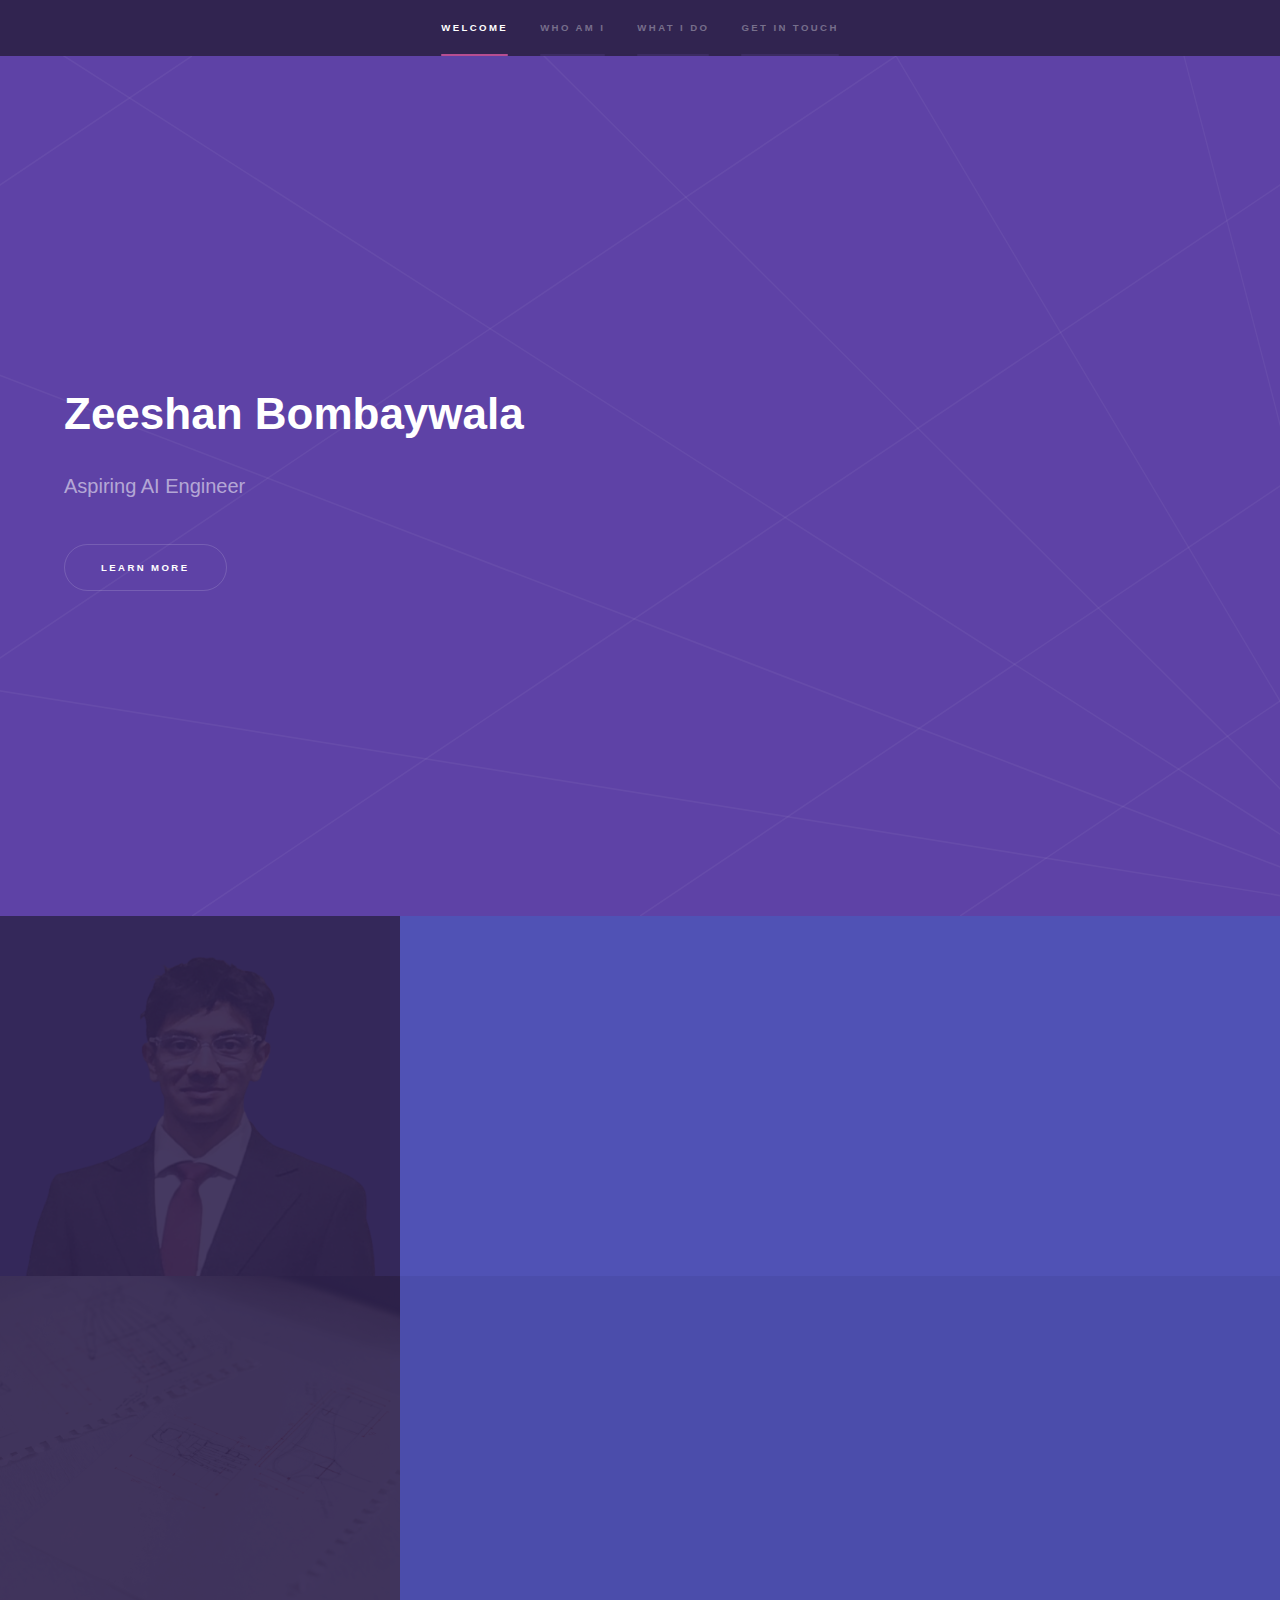
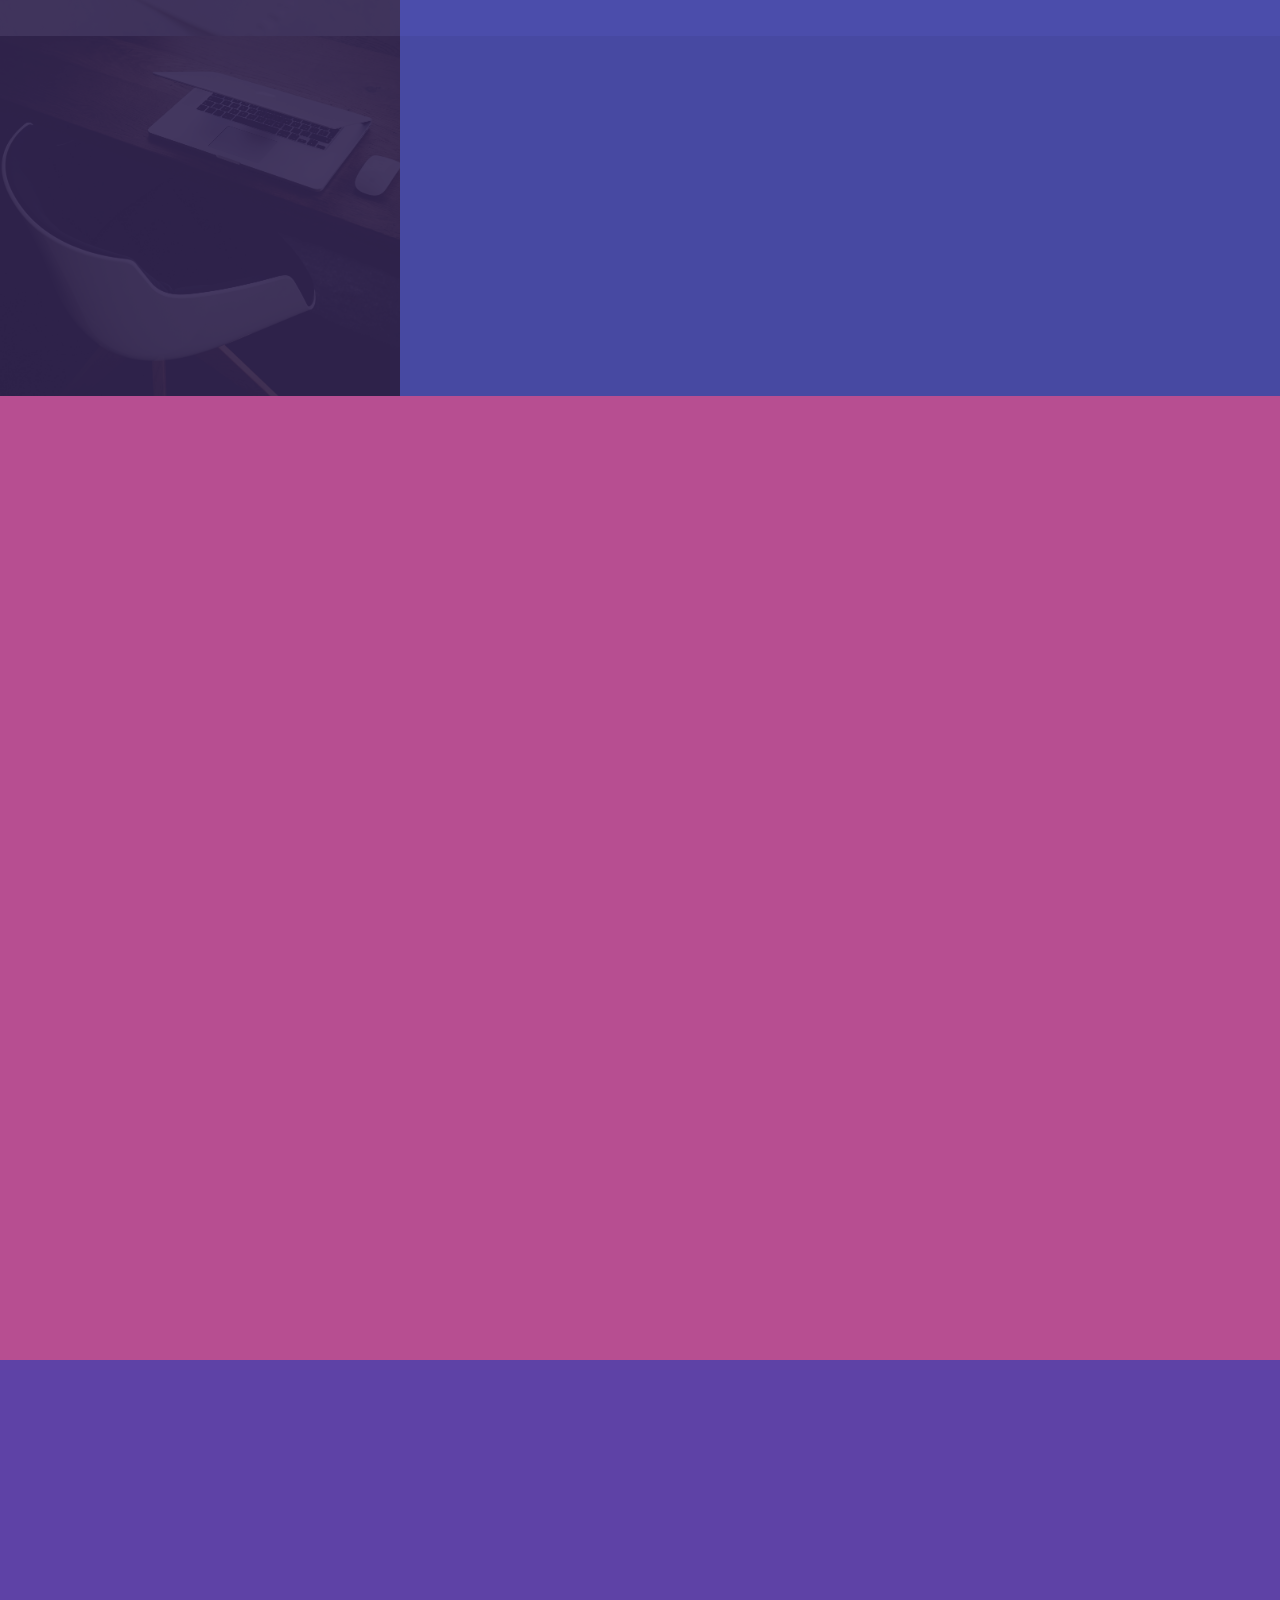
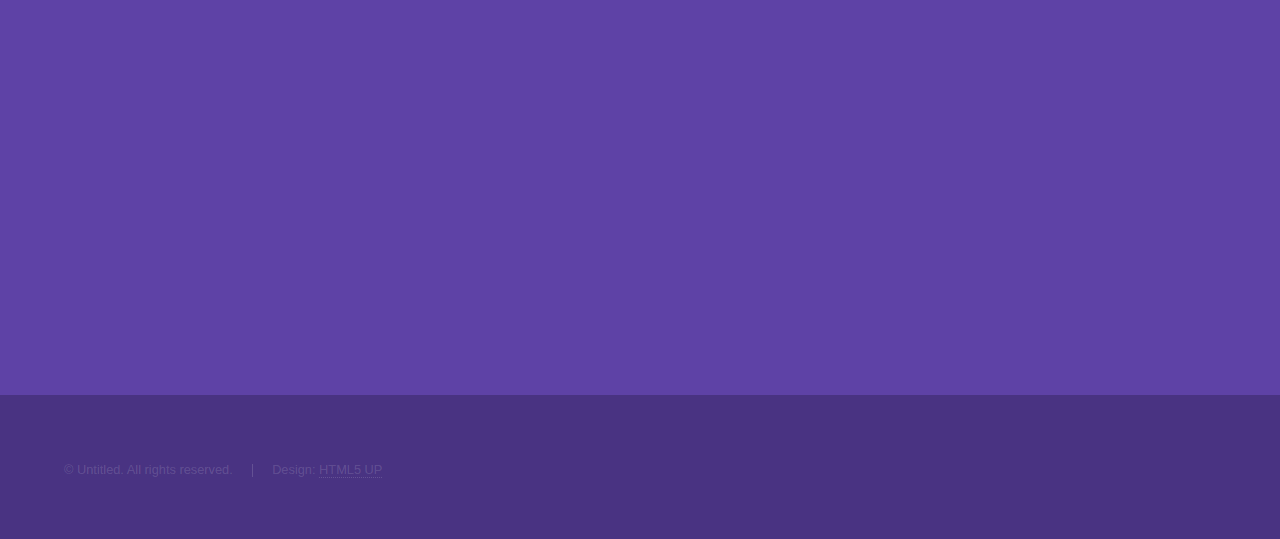
<file: index.html>
<!DOCTYPE HTML>
<!--
	Hyperspace by HTML5 UP
	html5up.net | @ajlkn
	Free for personal and commercial use under the CCA 3.0 license (html5up.net/license)
-->
<html>
	<head>
		<title>Zeeshans Portfolio</title>
		<meta charset="utf-8" />
		<meta name="viewport" content="width=device-width, initial-scale=1, user-scalable=no" />
		<link rel="stylesheet" href="assets/css/main.css" />
		<noscript><link rel="stylesheet" href="assets/css/noscript.css" /></noscript>
	</head>
	<body class="is-preload">

		<!-- Sidebar -->
			<section id="sidebar">
				<div class="inner">
					<nav>
						<ul>
							<li><a href="#intro">Welcome</a></li>
							<li><a href="#one">Who am I</a></li>
							<li><a href="#two">What I do</a></li>
							<li><a href="#three">Get in touch</a></li>
						</ul>
					</nav>
				</div>
			</section>

		<!-- Wrapper -->
			<div id="wrapper">

				<!-- Intro -->
					<section id="intro" class="wrapper style1 fullscreen fade-up">
						<div class="inner">
							<h1>Zeeshan Bombaywala</h1>
							<p> Aspiring AI Engineer </p>
							<ul class="actions">
								<li><a href="#one" class="button scrolly">Learn more</a></li>
							</ul>
						</div>
					</section>

				<!-- One -->
					<section id="one" class="wrapper style2 spotlights">
						<section>
							<a href="#" class="image"><img src="images/profile1.png" alt="" data-position="center center" /></a>
							<div class="content">
								<div class="inner">
									<h2>My Education</h2>
									<p>Hey, Im Zeeshan a first year Computer Science student at McMaster University </p>
									<ul class="actions">
										<li><a href="generic.html" class="button">Learn more</a></li>
									</ul>
								</div>
							</div>
						</section>
						<section>
							<a href="#" class="image"><img src="images/projects.jpg" alt="" data-position="top center" /></a>
							<div class="content">
								<div class="inner">
									<h2>My Projects!</h2>
									<p>Through my summer I've created 7 new AI projects as a SWE fellow @ Headstarter AI!</p>
									<ul class="actions">
										<li><a href="generic.html" class="button">Learn more</a></li>
									</ul>
								</div>
							</div>
						</section>
						<section>
							<a href="#" class="image"><img src="images/work.jpg" alt="" data-position="25% 25%" /></a>
							<div class="content">
								<div class="inner">
									<h2>Work Experience</h2>
									<p>I've worked as a Soccer Coach, and as an intern at Headstarter AI</p>
									<ul class="actions">
										<li><a href="resume.html" class="button">Learn more</a></li>
									</ul>
								</div>
							</div>
						</section>
					</section>

				<!-- Two -->
					<section id="two" class="wrapper style3 fade-up">
						<div class="inner">
							<h2>My Skills</h2>
							<p>As a passionate learner I've expanded my arsenal of skills to a variety of things, all backed by experience</p>
							<div class="features">
								<section>
									<span class="icon solid major fa-code"></span>
									<h3>Languages I code in</h3>
									<p>
										<li>Python (3 years)</li>
										<li>CSS (2 years)</li>
										<li>Java (2 years)</li>
									</p>
								</section>
								<section>
									<span class="icon solid major fa-lock"></span>
									<h3>Aliquam sed nullam</h3>
									<p>Phasellus convallis elit id ullam corper amet et pulvinar. Duis aliquam turpis mauris, sed ultricies erat dapibus.</p>
								</section>
								<section>
									<span class="icon solid major fa-cog"></span>
									<h3>Sed erat ullam corper</h3>
									<p>Phasellus convallis elit id ullam corper amet et pulvinar. Duis aliquam turpis mauris, sed ultricies erat dapibus.</p>
								</section>
								<section>
									<span class="icon solid major fa-desktop"></span>
									<h3>Veroeros quis lorem</h3>
									<p>Phasellus convallis elit id ullam corper amet et pulvinar. Duis aliquam turpis mauris, sed ultricies erat dapibus.</p>
								</section>
								<section>
									<span class="icon solid major fa-link"></span>
									<h3>Urna quis bibendum</h3>
									<p>Phasellus convallis elit id ullam corper amet et pulvinar. Duis aliquam turpis mauris, sed ultricies erat dapibus.</p>
								</section>
								<section>
									<span class="icon major fa-gem"></span>
									<h3>Aliquam urna dapibus</h3>
									<p>Phasellus convallis elit id ullam corper amet et pulvinar. Duis aliquam turpis mauris, sed ultricies erat dapibus.</p>
								</section>
							</div>
							<ul class="actions">
								<li><a href="generic.html" class="button">Learn more</a></li>
							</ul>
						</div>
					</section>

				<!-- Three -->
					<section id="three" class="wrapper style1 fade-up">
						<div class="inner">
							<h2>Get in touch</h2>
							<p>Hit me up anytime!</p>
							<div class="split style1">
								<section>
									<form method="post" action="#">
										<div class="fields">
											<div class="field half">
												<label for="name">Name</label>
												<input type="text" name="name" id="name" />
											</div>
											<div class="field half">
												<label for="email">Email</label>
												<input type="text" name="email" id="email" />
											</div>
											<div class="field">
												<label for="message">Message</label>
												<textarea name="message" id="message" rows="5"></textarea>
											</div>
										</div>
										<ul class="actions">
											<li><a href="" class="button submit">Send Message</a></li>
										</ul>
									</form>
								</section>
								<section>
									<ul class="contact">
										<li>
											<h3>Address</h3>
											<span>12345 Somewhere Road #654<br />
											Nashville, TN 00000-0000<br />
											USA</span>
										</li>
										<li>
											<h3>Email</h3>
											(<a href="https://mail.google.com/mail/?view=cm&fs=1&to=Zeeshanmb10@gmail.com" target="_blank">Zeeshanmb10@gmail.com</a>)
										</li>
											<h3><br>Phone</h3>
											<span>(365) 737-1741</span>
										</li>
										<li>
											<h3>Social</h3>
											<ul class="icons">
												<li><a href="#" class="icon brands fa-twitter"><span class="label">Twitter</span></a></li>
												<li><a href="#" class="icon brands fa-facebook-f"><span class="label">Facebook</span></a></li>
												<li><a href="#" class="icon brands fa-github"><span class="label">GitHub</span></a></li>
												<li><a href="#" class="icon brands fa-instagram"><span class="label">Instagram</span></a></li>
												<li><a href="https://www.linkedin.com/in/zeeshan-bombaywala-8846b6289/" class="icon brands fa-linkedin-in"><span class="label">LinkedIn</span></a></li>
											</ul>
										</li>
									</ul>
								</section>
							</div>
						</div>
					</section>

			</div>

		<!-- Footer -->
			<footer id="footer" class="wrapper style1-alt">
				<div class="inner">
					<ul class="menu">
						<li>&copy; Untitled. All rights reserved.</li><li>Design: <a href="http://html5up.net">HTML5 UP</a></li>
					</ul>
				</div>
			</footer>

		<!-- Scripts -->
			<script src="assets/js/jquery.min.js"></script>
			<script src="assets/js/jquery.scrollex.min.js"></script>
			<script src="assets/js/jquery.scrolly.min.js"></script>
			<script src="assets/js/browser.min.js"></script>
			<script src="assets/js/breakpoints.min.js"></script>
			<script src="assets/js/util.js"></script>
			<script src="assets/js/main.js"></script>

	</body>
</html>
</file>
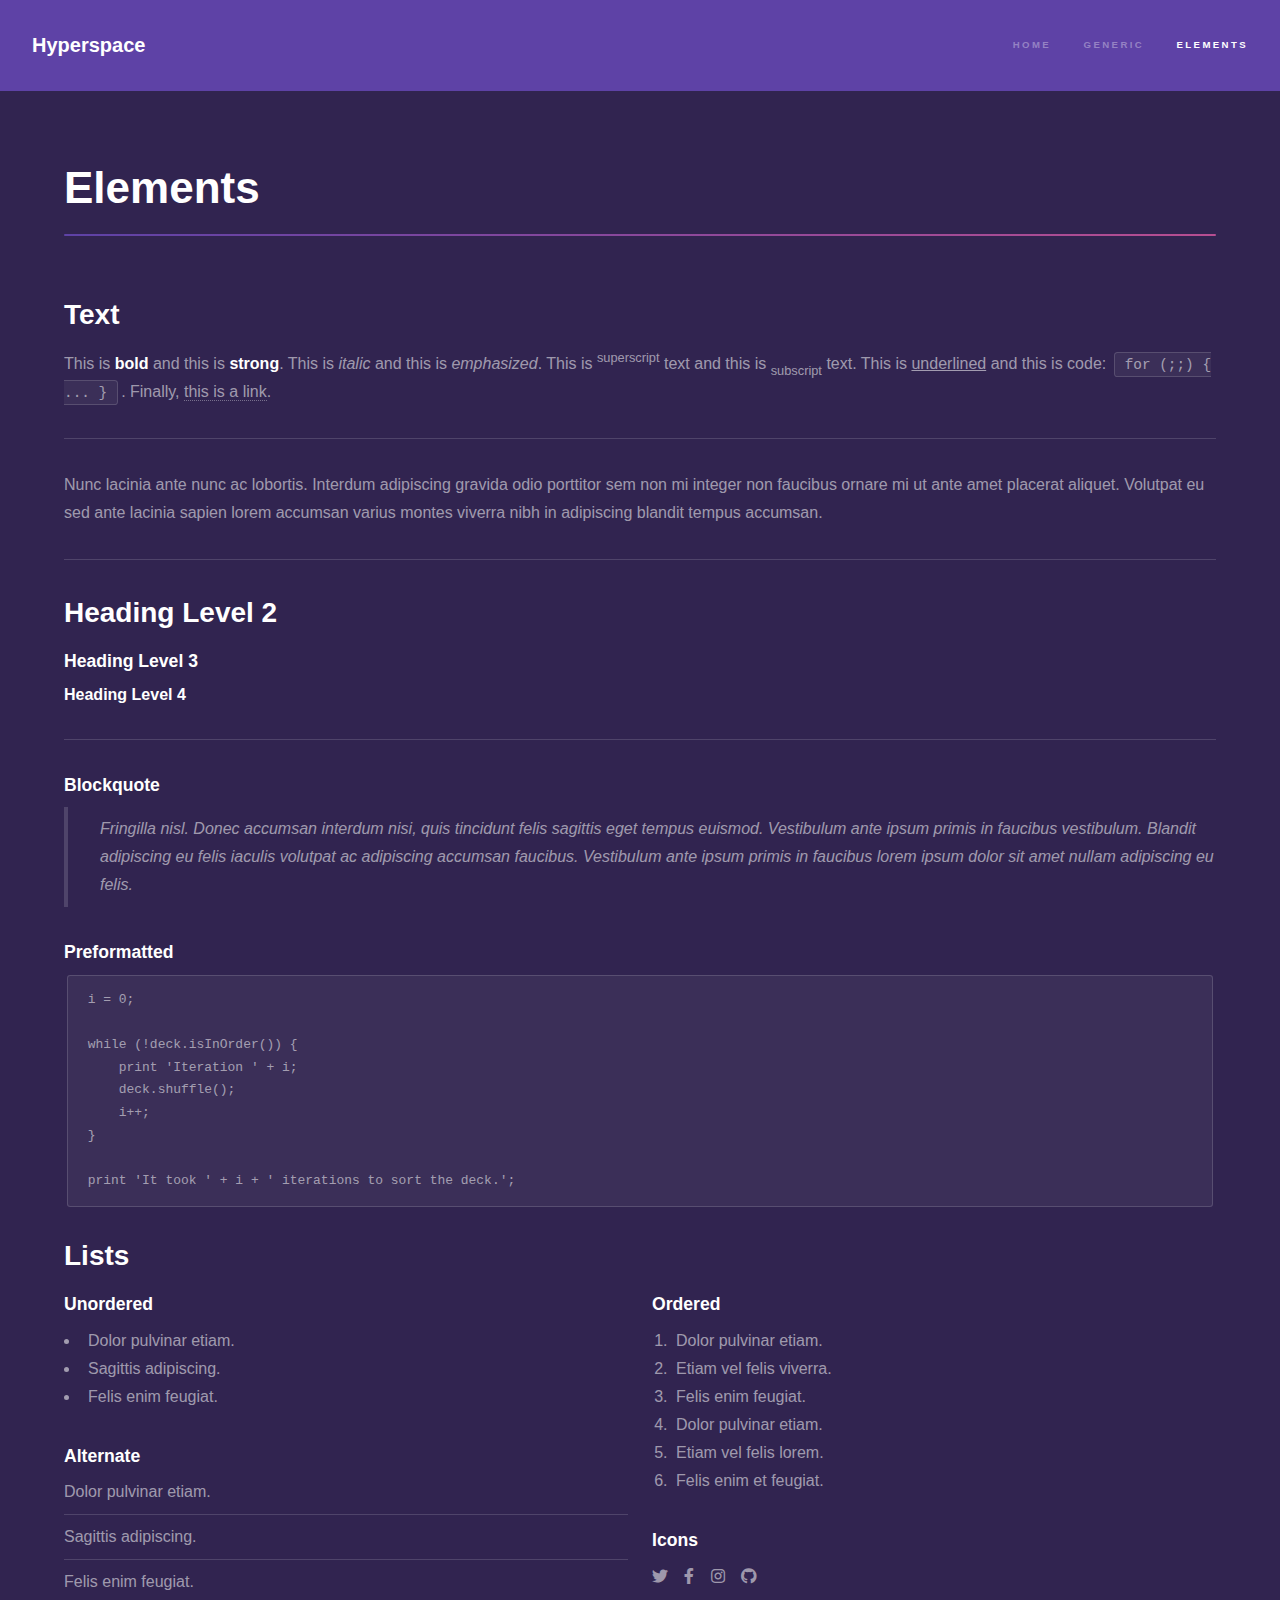
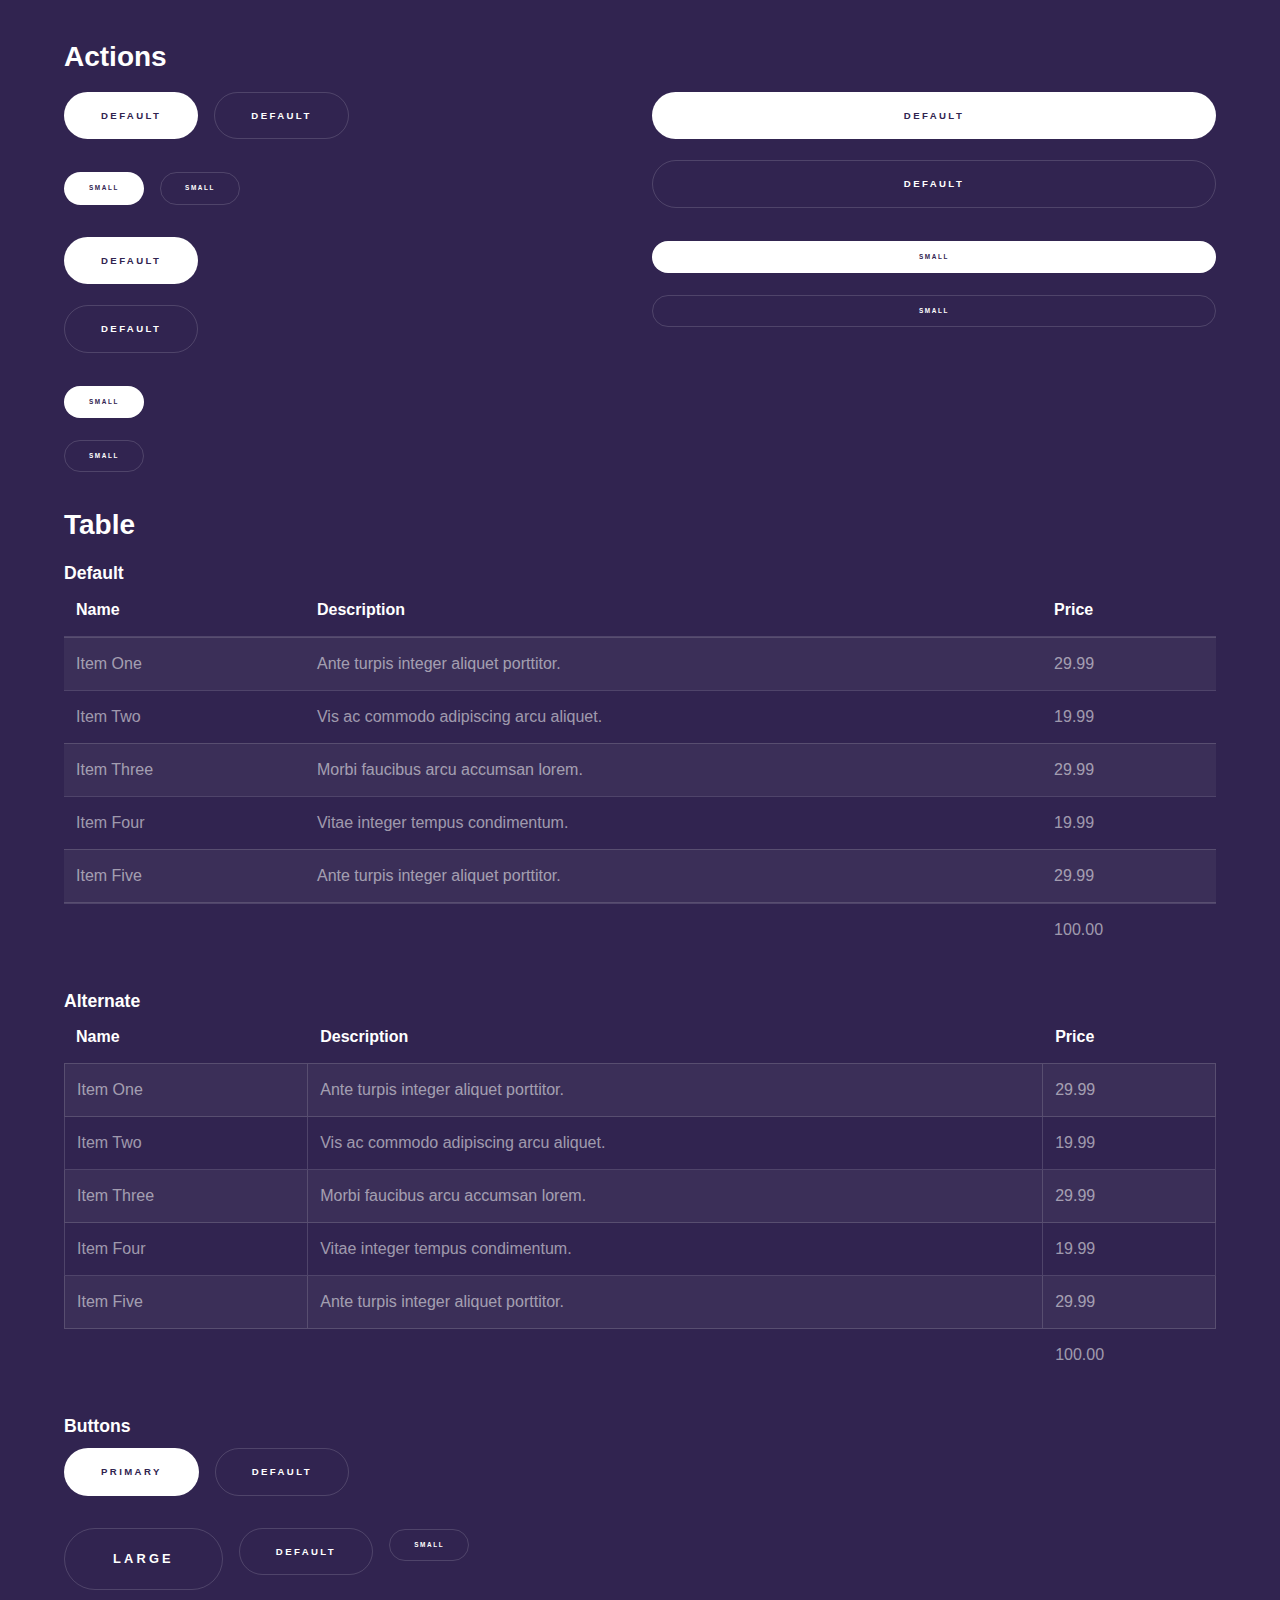
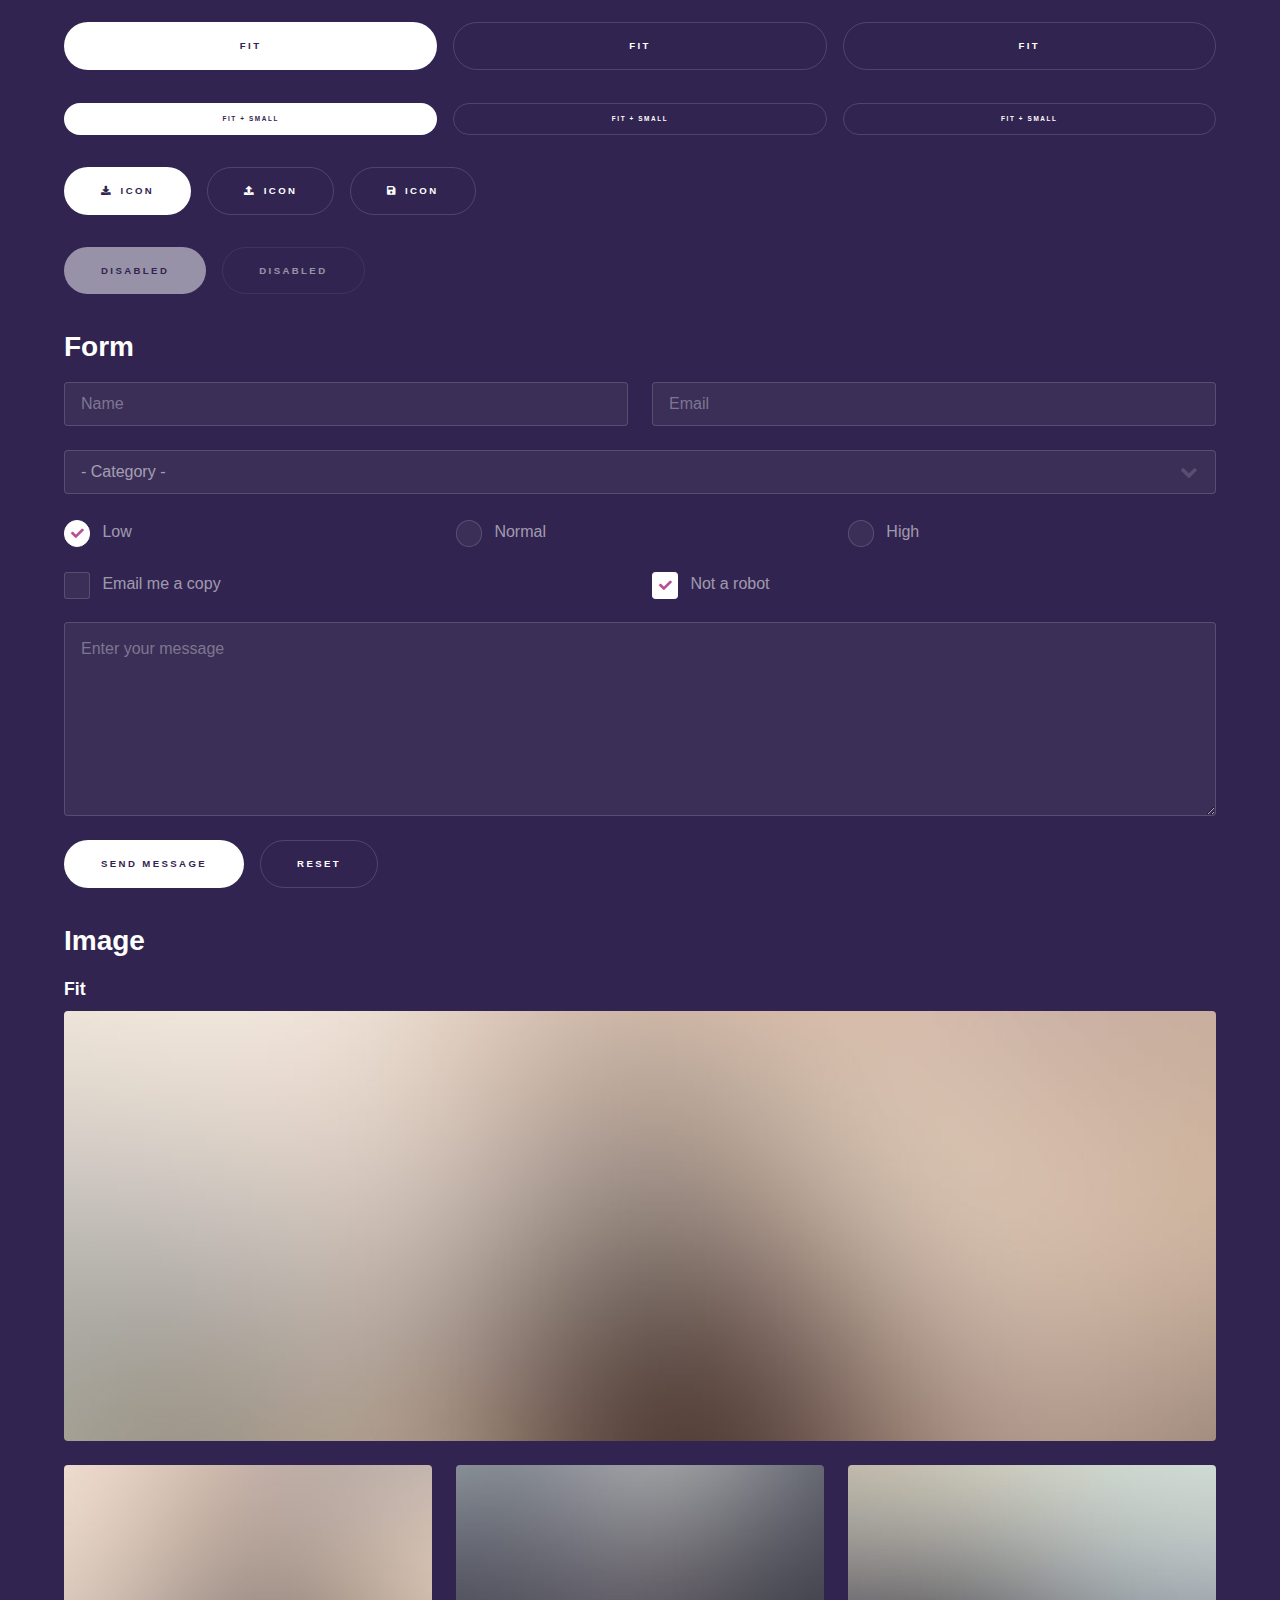
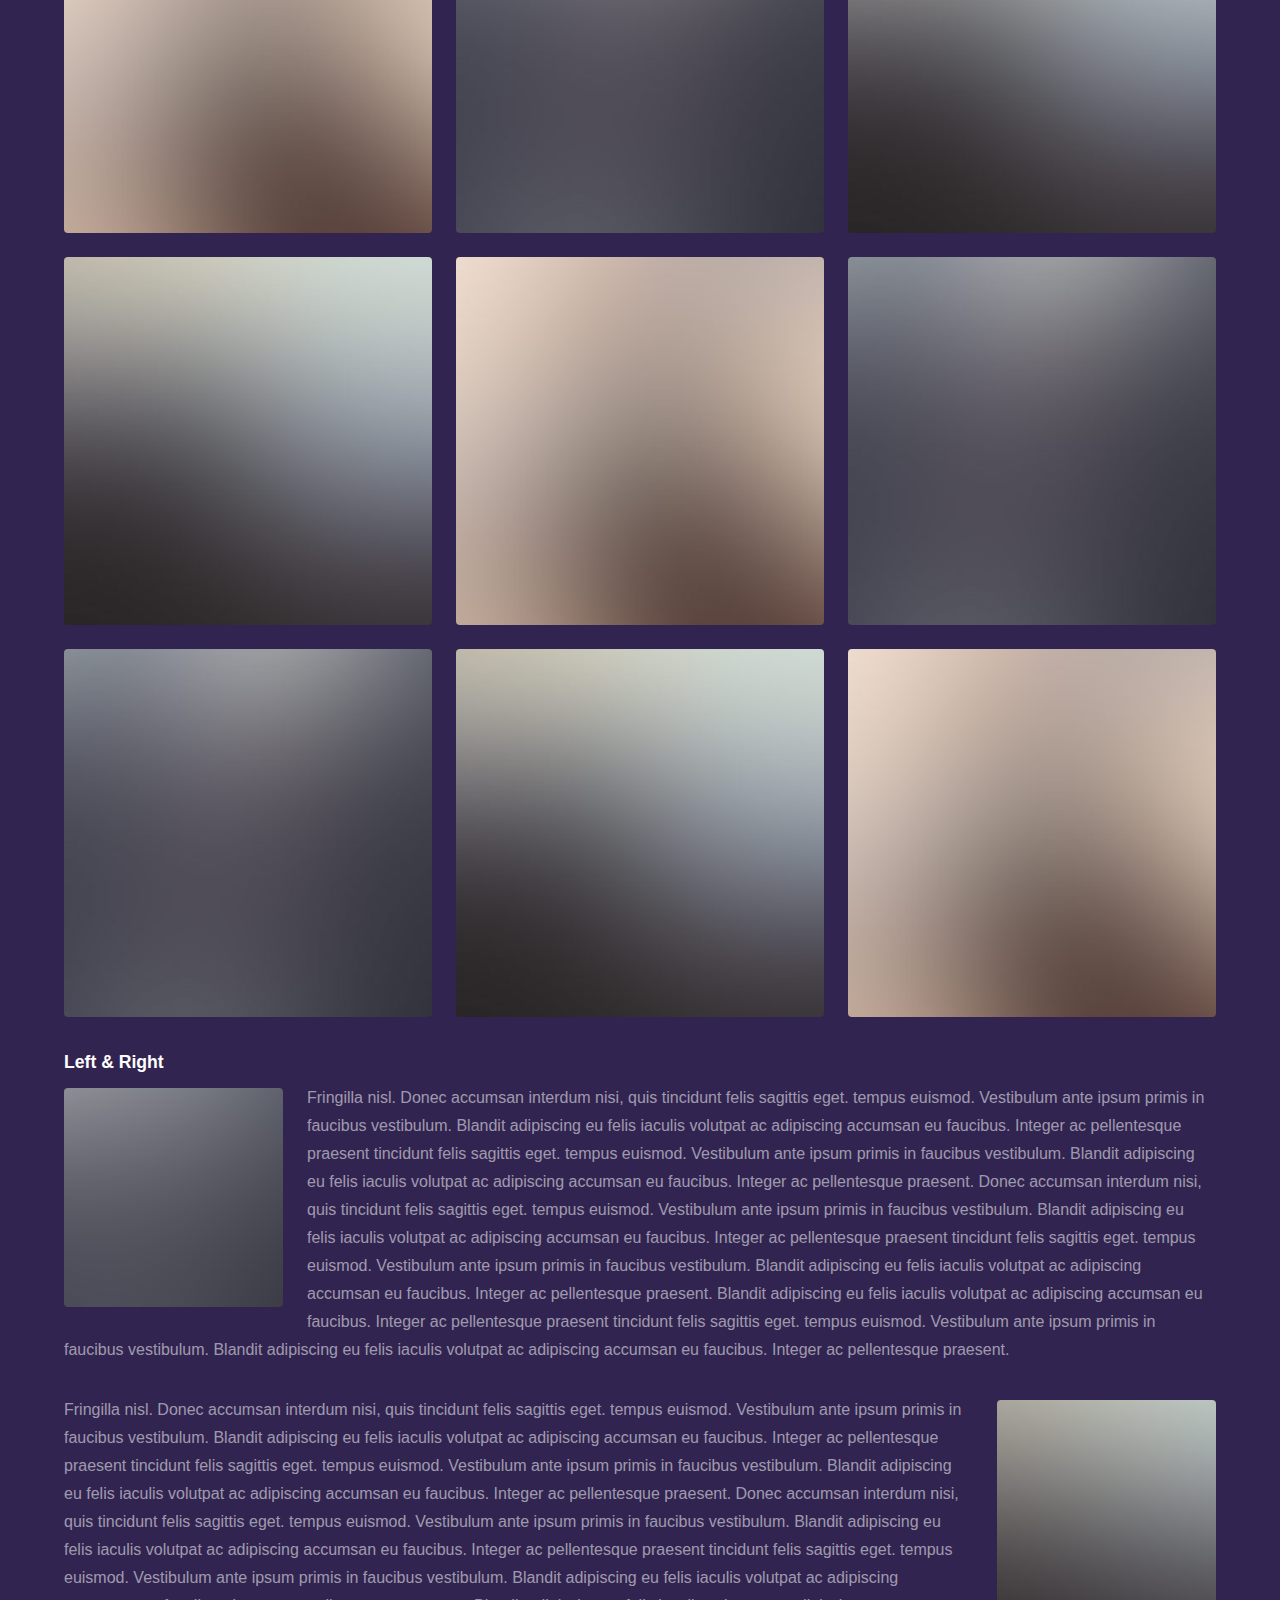
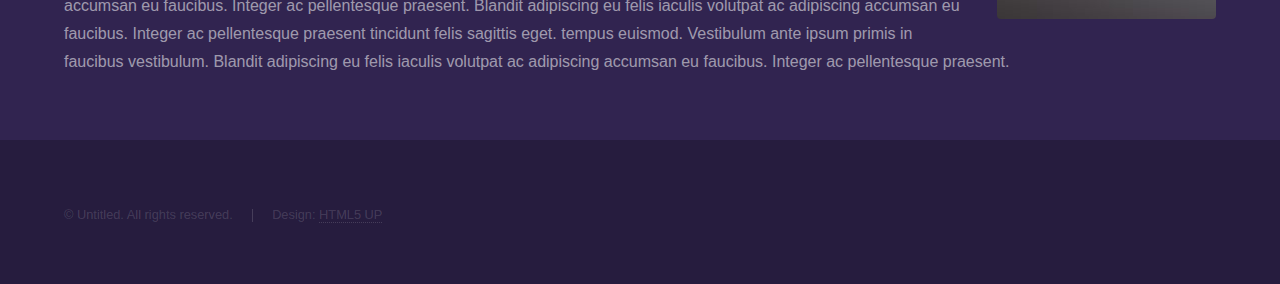
<file: elements.html>
<!DOCTYPE HTML>
<!--
	Hyperspace by HTML5 UP
	html5up.net | @ajlkn
	Free for personal and commercial use under the CCA 3.0 license (html5up.net/license)
-->
<html>
	<head>
		<title>Elements - Hyperspace by HTML5 UP</title>
		<meta charset="utf-8" />
		<meta name="viewport" content="width=device-width, initial-scale=1, user-scalable=no" />
		<link rel="stylesheet" href="assets/css/main.css" />
		<noscript><link rel="stylesheet" href="assets/css/noscript.css" /></noscript>
	</head>
	<body class="is-preload">

		<!-- Header -->
			<header id="header">
				<a href="index.html" class="title">Hyperspace</a>
				<nav>
					<ul>
						<li><a href="index.html">Home</a></li>
						<li><a href="generic.html">Generic</a></li>
						<li><a href="elements.html"  class="active">Elements</a></li>
					</ul>
				</nav>
			</header>

		<!-- Wrapper -->
			<div id="wrapper">

				<!-- Main -->
					<section id="main" class="wrapper">
						<div class="inner">
							<h1 class="major">Elements</h1>

							<!-- Text -->
								<section>
									<h2>Text</h2>
									<p>This is <b>bold</b> and this is <strong>strong</strong>. This is <i>italic</i> and this is <em>emphasized</em>.
									This is <sup>superscript</sup> text and this is <sub>subscript</sub> text.
									This is <u>underlined</u> and this is code: <code>for (;;) { ... }</code>. Finally, <a href="#">this is a link</a>.</p>
									<hr />
									<p>Nunc lacinia ante nunc ac lobortis. Interdum adipiscing gravida odio porttitor sem non mi integer non faucibus ornare mi ut ante amet placerat aliquet. Volutpat eu sed ante lacinia sapien lorem accumsan varius montes viverra nibh in adipiscing blandit tempus accumsan.</p>
									<hr />
									<h2>Heading Level 2</h2>
									<h3>Heading Level 3</h3>
									<h4>Heading Level 4</h4>
									<hr />
									<h3>Blockquote</h3>
									<blockquote>Fringilla nisl. Donec accumsan interdum nisi, quis tincidunt felis sagittis eget tempus euismod. Vestibulum ante ipsum primis in faucibus vestibulum. Blandit adipiscing eu felis iaculis volutpat ac adipiscing accumsan faucibus. Vestibulum ante ipsum primis in faucibus lorem ipsum dolor sit amet nullam adipiscing eu felis.</blockquote>
									<h3>Preformatted</h3>
									<pre><code>i = 0;

while (!deck.isInOrder()) {
    print 'Iteration ' + i;
    deck.shuffle();
    i++;
}

print 'It took ' + i + ' iterations to sort the deck.';</code></pre>
								</section>

							<!-- Lists -->
								<section>
									<h2>Lists</h2>
									<div class="row">
										<div class="col-6 col-12-medium">
											<h3>Unordered</h3>
											<ul>
												<li>Dolor pulvinar etiam.</li>
												<li>Sagittis adipiscing.</li>
												<li>Felis enim feugiat.</li>
											</ul>
											<h3>Alternate</h3>
											<ul class="alt">
												<li>Dolor pulvinar etiam.</li>
												<li>Sagittis adipiscing.</li>
												<li>Felis enim feugiat.</li>
											</ul>
										</div>
										<div class="col-6 col-12-medium">
											<h3>Ordered</h3>
											<ol>
												<li>Dolor pulvinar etiam.</li>
												<li>Etiam vel felis viverra.</li>
												<li>Felis enim feugiat.</li>
												<li>Dolor pulvinar etiam.</li>
												<li>Etiam vel felis lorem.</li>
												<li>Felis enim et feugiat.</li>
											</ol>
											<h3>Icons</h3>
											<ul class="icons">
												<li><a href="#" class="icon brands fa-twitter"><span class="label">Twitter</span></a></li>
												<li><a href="#" class="icon brands fa-facebook-f"><span class="label">Facebook</span></a></li>
												<li><a href="#" class="icon brands fa-instagram"><span class="label">Instagram</span></a></li>
												<li><a href="#" class="icon brands fa-github"><span class="label">Github</span></a></li>
											</ul>
										</div>
									</div>
									<h2>Actions</h2>
									<div class="row">
										<div class="col-6 col-12-medium">
											<ul class="actions">
												<li><a href="#" class="button primary">Default</a></li>
												<li><a href="#" class="button">Default</a></li>
											</ul>
											<ul class="actions small">
												<li><a href="#" class="button primary small">Small</a></li>
												<li><a href="#" class="button small">Small</a></li>
											</ul>
											<ul class="actions stacked">
												<li><a href="#" class="button primary">Default</a></li>
												<li><a href="#" class="button">Default</a></li>
											</ul>
											<ul class="actions stacked">
												<li><a href="#" class="button primary small">Small</a></li>
												<li><a href="#" class="button small">Small</a></li>
											</ul>
										</div>
										<div class="col-6 col-12-medium">
											<ul class="actions stacked">
												<li><a href="#" class="button primary fit">Default</a></li>
												<li><a href="#" class="button fit">Default</a></li>
											</ul>
											<ul class="actions stacked">
												<li><a href="#" class="button primary small fit">Small</a></li>
												<li><a href="#" class="button small fit">Small</a></li>
											</ul>
										</div>
									</div>
								</section>

							<!-- Table -->
								<section>
									<h2>Table</h2>
									<h3>Default</h3>
									<div class="table-wrapper">
										<table>
											<thead>
												<tr>
													<th>Name</th>
													<th>Description</th>
													<th>Price</th>
												</tr>
											</thead>
											<tbody>
												<tr>
													<td>Item One</td>
													<td>Ante turpis integer aliquet porttitor.</td>
													<td>29.99</td>
												</tr>
												<tr>
													<td>Item Two</td>
													<td>Vis ac commodo adipiscing arcu aliquet.</td>
													<td>19.99</td>
												</tr>
												<tr>
													<td>Item Three</td>
													<td> Morbi faucibus arcu accumsan lorem.</td>
													<td>29.99</td>
												</tr>
												<tr>
													<td>Item Four</td>
													<td>Vitae integer tempus condimentum.</td>
													<td>19.99</td>
												</tr>
												<tr>
													<td>Item Five</td>
													<td>Ante turpis integer aliquet porttitor.</td>
													<td>29.99</td>
												</tr>
											</tbody>
											<tfoot>
												<tr>
													<td colspan="2"></td>
													<td>100.00</td>
												</tr>
											</tfoot>
										</table>
									</div>

									<h3>Alternate</h3>
									<div class="table-wrapper">
										<table class="alt">
											<thead>
												<tr>
													<th>Name</th>
													<th>Description</th>
													<th>Price</th>
												</tr>
											</thead>
											<tbody>
												<tr>
													<td>Item One</td>
													<td>Ante turpis integer aliquet porttitor.</td>
													<td>29.99</td>
												</tr>
												<tr>
													<td>Item Two</td>
													<td>Vis ac commodo adipiscing arcu aliquet.</td>
													<td>19.99</td>
												</tr>
												<tr>
													<td>Item Three</td>
													<td> Morbi faucibus arcu accumsan lorem.</td>
													<td>29.99</td>
												</tr>
												<tr>
													<td>Item Four</td>
													<td>Vitae integer tempus condimentum.</td>
													<td>19.99</td>
												</tr>
												<tr>
													<td>Item Five</td>
													<td>Ante turpis integer aliquet porttitor.</td>
													<td>29.99</td>
												</tr>
											</tbody>
											<tfoot>
												<tr>
													<td colspan="2"></td>
													<td>100.00</td>
												</tr>
											</tfoot>
										</table>
									</div>
								</section>

							<!-- Buttons -->
								<section>
									<h3>Buttons</h3>
									<ul class="actions">
										<li><a href="#" class="button primary">Primary</a></li>
										<li><a href="#" class="button">Default</a></li>
									</ul>
									<ul class="actions">
										<li><a href="#" class="button large">Large</a></li>
										<li><a href="#" class="button">Default</a></li>
										<li><a href="#" class="button small">Small</a></li>
									</ul>
									<ul class="actions fit">
										<li><a href="#" class="button primary fit">Fit</a></li>
										<li><a href="#" class="button fit">Fit</a></li>
										<li><a href="#" class="button fit">Fit</a></li>
									</ul>
									<ul class="actions fit small">
										<li><a href="#" class="button primary fit small">Fit + Small</a></li>
										<li><a href="#" class="button fit small">Fit + Small</a></li>
										<li><a href="#" class="button fit small">Fit + Small</a></li>
									</ul>
									<ul class="actions">
										<li><a href="#" class="button primary icon solid fa-download">Icon</a></li>
										<li><a href="#" class="button icon solid fa-upload">Icon</a></li>
										<li><a href="#" class="button icon solid fa-save">Icon</a></li>
									</ul>
									<ul class="actions">
										<li><span class="button primary disabled">Disabled</span></li>
										<li><span class="button disabled">Disabled</span></li>
									</ul>
								</section>

							<!-- Form -->
								<section>
									<h2>Form</h2>
									<form method="post" action="#">
										<div class="row gtr-uniform">
											<div class="col-6 col-12-xsmall">
												<input type="text" name="demo-name" id="demo-name" value="" placeholder="Name" />
											</div>
											<div class="col-6 col-12-xsmall">
												<input type="email" name="demo-email" id="demo-email" value="" placeholder="Email" />
											</div>
											<div class="col-12">
												<select name="demo-category" id="demo-category">
													<option value="">- Category -</option>
													<option value="1">Manufacturing</option>
													<option value="1">Shipping</option>
													<option value="1">Administration</option>
													<option value="1">Human Resources</option>
												</select>
											</div>
											<div class="col-4 col-12-small">
												<input type="radio" id="demo-priority-low" name="demo-priority" checked>
												<label for="demo-priority-low">Low</label>
											</div>
											<div class="col-4 col-12-small">
												<input type="radio" id="demo-priority-normal" name="demo-priority">
												<label for="demo-priority-normal">Normal</label>
											</div>
											<div class="col-4 col-12-small">
												<input type="radio" id="demo-priority-high" name="demo-priority">
												<label for="demo-priority-high">High</label>
											</div>
											<div class="col-6 col-12-small">
												<input type="checkbox" id="demo-copy" name="demo-copy">
												<label for="demo-copy">Email me a copy</label>
											</div>
											<div class="col-6 col-12-small">
												<input type="checkbox" id="demo-human" name="demo-human" checked>
												<label for="demo-human">Not a robot</label>
											</div>
											<div class="col-12">
												<textarea name="demo-message" id="demo-message" placeholder="Enter your message" rows="6"></textarea>
											</div>
											<div class="col-12">
												<ul class="actions">
													<li><input type="submit" value="Send Message" class="primary" /></li>
													<li><input type="reset" value="Reset" /></li>
												</ul>
											</div>
										</div>
									</form>
								</section>

							<!-- Image -->
								<section>
									<h2>Image</h2>
									<h3>Fit</h3>
									<div class="box alt">
										<div class="row gtr-uniform">
											<div class="col-12"><span class="image fit"><img src="images/pic04.jpg" alt="" /></span></div>
											<div class="col-4"><span class="image fit"><img src="images/pic01.jpg" alt="" /></span></div>
											<div class="col-4"><span class="image fit"><img src="images/pic02.jpg" alt="" /></span></div>
											<div class="col-4"><span class="image fit"><img src="images/pic03.jpg" alt="" /></span></div>
											<div class="col-4"><span class="image fit"><img src="images/pic03.jpg" alt="" /></span></div>
											<div class="col-4"><span class="image fit"><img src="images/pic01.jpg" alt="" /></span></div>
											<div class="col-4"><span class="image fit"><img src="images/pic02.jpg" alt="" /></span></div>
											<div class="col-4"><span class="image fit"><img src="images/pic02.jpg" alt="" /></span></div>
											<div class="col-4"><span class="image fit"><img src="images/pic03.jpg" alt="" /></span></div>
											<div class="col-4"><span class="image fit"><img src="images/pic01.jpg" alt="" /></span></div>
										</div>
									</div>
									<h3>Left &amp; Right</h3>
									<p><span class="image left"><img src="images/pic05.jpg" alt="" /></span>Fringilla nisl. Donec accumsan interdum nisi, quis tincidunt felis sagittis eget. tempus euismod. Vestibulum ante ipsum primis in faucibus vestibulum. Blandit adipiscing eu felis iaculis volutpat ac adipiscing accumsan eu faucibus. Integer ac pellentesque praesent tincidunt felis sagittis eget. tempus euismod. Vestibulum ante ipsum primis in faucibus vestibulum. Blandit adipiscing eu felis iaculis volutpat ac adipiscing accumsan eu faucibus. Integer ac pellentesque praesent. Donec accumsan interdum nisi, quis tincidunt felis sagittis eget. tempus euismod. Vestibulum ante ipsum primis in faucibus vestibulum. Blandit adipiscing eu felis iaculis volutpat ac adipiscing accumsan eu faucibus. Integer ac pellentesque praesent tincidunt felis sagittis eget. tempus euismod. Vestibulum ante ipsum primis in faucibus vestibulum. Blandit adipiscing eu felis iaculis volutpat ac adipiscing accumsan eu faucibus. Integer ac pellentesque praesent. Blandit adipiscing eu felis iaculis volutpat ac adipiscing accumsan eu faucibus. Integer ac pellentesque praesent tincidunt felis sagittis eget. tempus euismod. Vestibulum ante ipsum primis in faucibus vestibulum. Blandit adipiscing eu felis iaculis volutpat ac adipiscing accumsan eu faucibus. Integer ac pellentesque praesent.</p>
									<p><span class="image right"><img src="images/pic06.jpg" alt="" /></span>Fringilla nisl. Donec accumsan interdum nisi, quis tincidunt felis sagittis eget. tempus euismod. Vestibulum ante ipsum primis in faucibus vestibulum. Blandit adipiscing eu felis iaculis volutpat ac adipiscing accumsan eu faucibus. Integer ac pellentesque praesent tincidunt felis sagittis eget. tempus euismod. Vestibulum ante ipsum primis in faucibus vestibulum. Blandit adipiscing eu felis iaculis volutpat ac adipiscing accumsan eu faucibus. Integer ac pellentesque praesent. Donec accumsan interdum nisi, quis tincidunt felis sagittis eget. tempus euismod. Vestibulum ante ipsum primis in faucibus vestibulum. Blandit adipiscing eu felis iaculis volutpat ac adipiscing accumsan eu faucibus. Integer ac pellentesque praesent tincidunt felis sagittis eget. tempus euismod. Vestibulum ante ipsum primis in faucibus vestibulum. Blandit adipiscing eu felis iaculis volutpat ac adipiscing accumsan eu faucibus. Integer ac pellentesque praesent. Blandit adipiscing eu felis iaculis volutpat ac adipiscing accumsan eu faucibus. Integer ac pellentesque praesent tincidunt felis sagittis eget. tempus euismod. Vestibulum ante ipsum primis in faucibus vestibulum. Blandit adipiscing eu felis iaculis volutpat ac adipiscing accumsan eu faucibus. Integer ac pellentesque praesent.</p>
								</section>

						</div>
					</section>

			</div>

		<!-- Footer -->
			<footer id="footer" class="wrapper alt">
				<div class="inner">
					<ul class="menu">
						<li>&copy; Untitled. All rights reserved.</li><li>Design: <a href="http://html5up.net">HTML5 UP</a></li>
					</ul>
				</div>
			</footer>

		<!-- Scripts -->
			<script src="assets/js/jquery.min.js"></script>
			<script src="assets/js/jquery.scrollex.min.js"></script>
			<script src="assets/js/jquery.scrolly.min.js"></script>
			<script src="assets/js/browser.min.js"></script>
			<script src="assets/js/breakpoints.min.js"></script>
			<script src="assets/js/util.js"></script>
			<script src="assets/js/main.js"></script>

	</body>
</html>
</file>
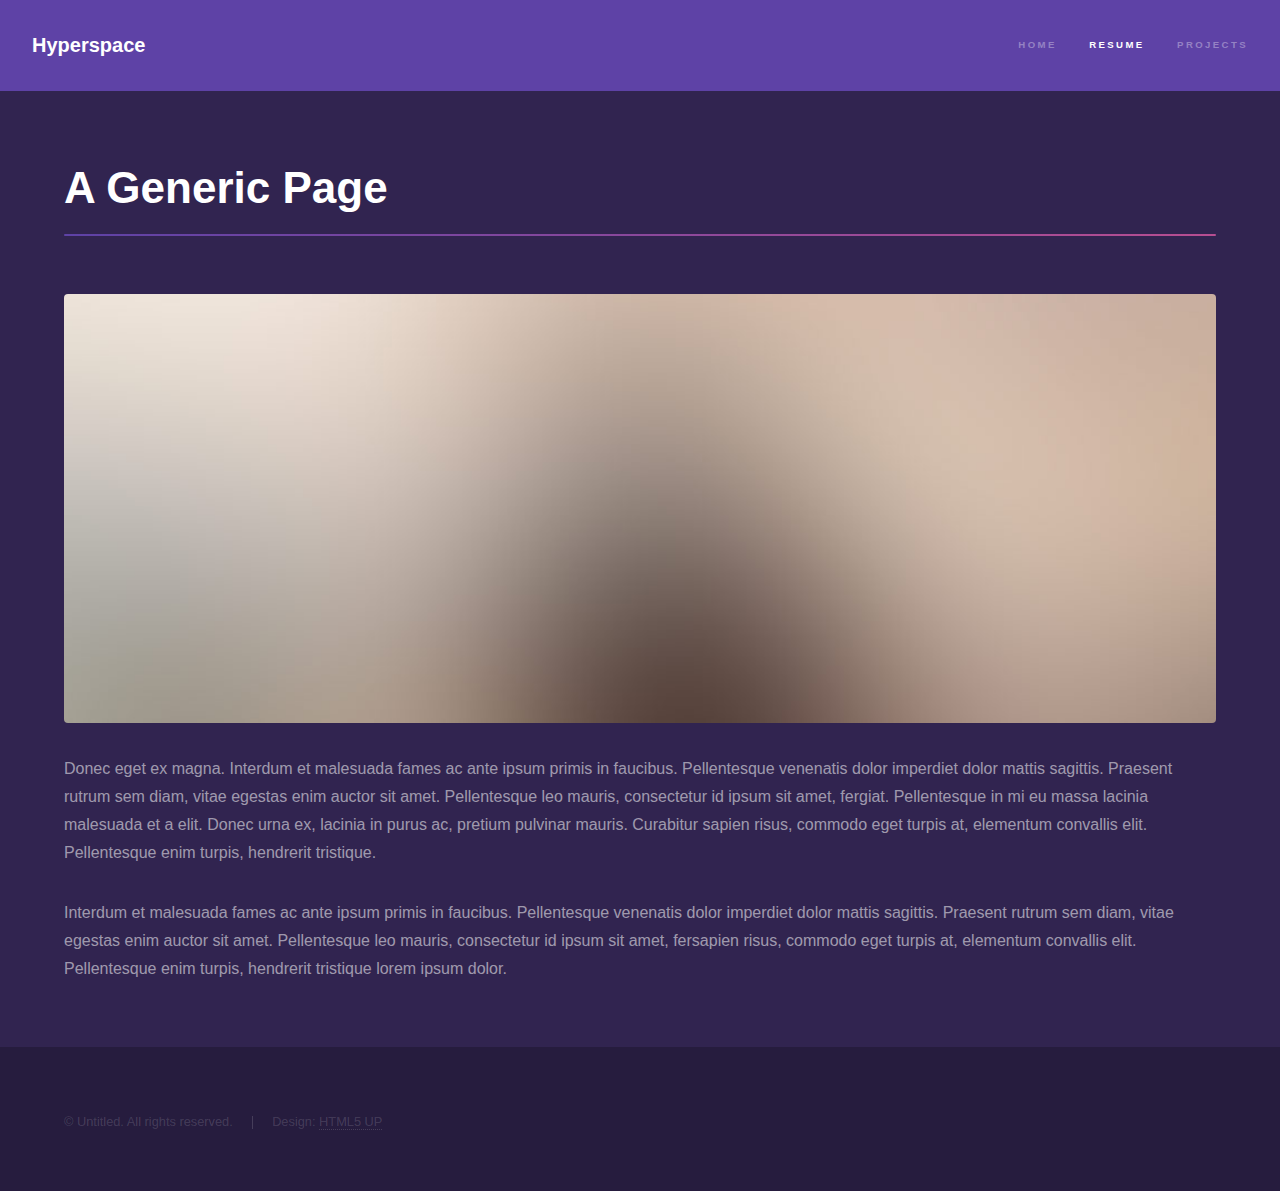
<file: generic.html>
<!DOCTYPE HTML>
<!--
	Hyperspace by HTML5 UP
	html5up.net | @ajlkn
	Free for personal and commercial use under the CCA 3.0 license (html5up.net/license)
-->
<html>
	<head>
		<title>Generic - Hyperspace by HTML5 UP</title>
		<meta charset="utf-8" />
		<meta name="viewport" content="width=device-width, initial-scale=1, user-scalable=no" />
		<link rel="stylesheet" href="assets/css/main.css" />
		<noscript><link rel="stylesheet" href="assets/css/noscript.css" /></noscript>
	</head>
	<body class="is-preload">

		<!-- Header -->
			<header id="header">
				<a href="index.html" class="title">Hyperspace</a>
				<nav>
					<ul>
						<li><a href="index.html">Home</a></li>
						<li><a href="generic.html" class="active">Resume</a></li>
						<li><a href="elements.html">projects</a></li>
					</ul>
				</nav>
			</header>

		<!-- Wrapper -->
			<div id="wrapper">

				<!-- Main -->
					<section id="main" class="wrapper">
						<div class="inner">
							<h1 class="major">A Generic Page</h1>
							<span class="image fit"><img src="images/pic04.jpg" alt="" /></span>
							<p>Donec eget ex magna. Interdum et malesuada fames ac ante ipsum primis in faucibus. Pellentesque venenatis dolor imperdiet dolor mattis sagittis. Praesent rutrum sem diam, vitae egestas enim auctor sit amet. Pellentesque leo mauris, consectetur id ipsum sit amet, fergiat. Pellentesque in mi eu massa lacinia malesuada et a elit. Donec urna ex, lacinia in purus ac, pretium pulvinar mauris. Curabitur sapien risus, commodo eget turpis at, elementum convallis elit. Pellentesque enim turpis, hendrerit tristique.</p>
							<p>Interdum et malesuada fames ac ante ipsum primis in faucibus. Pellentesque venenatis dolor imperdiet dolor mattis sagittis. Praesent rutrum sem diam, vitae egestas enim auctor sit amet. Pellentesque leo mauris, consectetur id ipsum sit amet, fersapien risus, commodo eget turpis at, elementum convallis elit. Pellentesque enim turpis, hendrerit tristique lorem ipsum dolor.</p>
						</div>
					</section>

			</div>

		<!-- Footer -->
			<footer id="footer" class="wrapper alt">
				<div class="inner">
					<ul class="menu">
						<li>&copy; Untitled. All rights reserved.</li><li>Design: <a href="http://html5up.net">HTML5 UP</a></li>
					</ul>
				</div>
			</footer>

		<!-- Scripts -->
			<script src="assets/js/jquery.min.js"></script>
			<script src="assets/js/jquery.scrollex.min.js"></script>
			<script src="assets/js/jquery.scrolly.min.js"></script>
			<script src="assets/js/browser.min.js"></script>
			<script src="assets/js/breakpoints.min.js"></script>
			<script src="assets/js/util.js"></script>
			<script src="assets/js/main.js"></script>

	</body>
</html>
</file>
<file: assets/css/noscript.css>
/*
	Hyperspace by HTML5 UP
	html5up.net | @ajlkn
	Free for personal and commercial use under the CCA 3.0 license (html5up.net/license)
*/

/* Spotlights */

	.spotlights > section > .image:before {
		opacity: 0 !important;
	}

	.spotlights > section > .content > .inner {
		-moz-transform: none !important;
		-webkit-transform: none !important;
		-ms-transform: none !important;
		transform: none !important;
		opacity: 1 !important;
	}

/* Wrapper */

	.wrapper > .inner {
		opacity: 1 !important;
		-moz-transform: none !important;
		-webkit-transform: none !important;
		-ms-transform: none !important;
		transform: none !important;
	}

/* Sidebar */

	#sidebar > .inner {
		opacity: 1 !important;
	}

	#sidebar nav > ul > li {
		-moz-transform: none !important;
		-webkit-transform: none !important;
		-ms-transform: none !important;
		transform: none !important;
		opacity: 1 !important;
	}
</file>
<file: assets/css/main.css>
@import url(fontawesome-all.min.css);

/*
	Hyperspace by HTML5 UP
	html5up.net | @ajlkn
	Free for personal and commercial use under the CCA 3.0 license (html5up.net/license)
*/

html, body, div, span, applet, object,
iframe, h1, h2, h3, h4, h5, h6, p, blockquote,
pre, a, abbr, acronym, address, big, cite,
code, del, dfn, em, img, ins, kbd, q, s, samp,
small, strike, strong, sub, sup, tt, var, b,
u, i, center, dl, dt, dd, ol, ul, li, fieldset,
form, label, legend, table, caption, tbody,
tfoot, thead, tr, th, td, article, aside,
canvas, details, embed, figure, figcaption,
footer, header, hgroup, menu, nav, output, ruby,
section, summary, time, mark, audio, video {
	margin: 0;
	padding: 0;
	border: 0;
	font-size: 100%;
	font: inherit;
	vertical-align: baseline;}

article, aside, details, figcaption, figure,
footer, header, hgroup, menu, nav, section {
	display: block;}

body {
	line-height: 1;
}

ol, ul {
	list-style: none;
}

blockquote, q {
	quotes: none;
}

	blockquote:before, blockquote:after, q:before, q:after {
		content: '';
		content: none;
	}

table {
	border-collapse: collapse;
	border-spacing: 0;
}

body {
	-webkit-text-size-adjust: none;
}

mark {
	background-color: transparent;
	color: inherit;
}

input::-moz-focus-inner {
	border: 0;
	padding: 0;
}

input, select, textarea {
	-moz-appearance: none;
	-webkit-appearance: none;
	-ms-appearance: none;
	appearance: none;
}

/* Basic */

	@-ms-viewport {
		width: device-width;
	}

	body {
		-ms-overflow-style: scrollbar;
	}

	@media screen and (max-width: 480px) {

		html, body {
			min-width: 320px;
		}

	}

	html {
		box-sizing: border-box;
	}

	*, *:before, *:after {
		box-sizing: inherit;
	}

	body {
		background: #312450;
	}

		body.is-preload *, body.is-preload *:before, body.is-preload *:after {
			-moz-animation: none !important;
			-webkit-animation: none !important;
			-ms-animation: none !important;
			animation: none !important;
			-moz-transition: none !important;
			-webkit-transition: none !important;
			-ms-transition: none !important;
			transition: none !important;
		}

/* Type */

	body, input, select, textarea {
		color: rgba(255, 255, 255, 0.55);
		font-family: Arial, Helvetica, sans-serif;
		font-size: 16.5pt;
		font-weight: normal;
		line-height: 1.75;
	}

		@media screen and (max-width: 1680px) {

			body, input, select, textarea {
				font-size: 13pt;
			}

		}

		@media screen and (max-width: 1280px) {

			body, input, select, textarea {
				font-size: 12pt;
			}

		}

		@media screen and (max-width: 360px) {

			body, input, select, textarea {
				font-size: 11pt;
			}

		}

	a {
		-moz-transition: color 0.2s ease, border-bottom-color 0.2s ease;
		-webkit-transition: color 0.2s ease, border-bottom-color 0.2s ease;
		-ms-transition: color 0.2s ease, border-bottom-color 0.2s ease;
		transition: color 0.2s ease, border-bottom-color 0.2s ease;
		border-bottom: dotted 1px rgba(255, 255, 255, 0.35);
		color: inherit;
		text-decoration: none;
	}

		a:hover {
			border-bottom-color: transparent;
			color: #ffffff;
		}

	strong, b {
		color: #ffffff;
		font-weight: bold;
	}

	em, i {
		font-style: italic;
	}

	p {
		margin: 0 0 2em 0;
	}

	h1, h2, h3, h4, h5, h6 {
		color: #ffffff;
		font-weight: bold;
		line-height: 1.5;
		margin: 0 0 0.5em 0;
	}

		h1 a, h2 a, h3 a, h4 a, h5 a, h6 a {
			color: inherit;
			text-decoration: none;
		}

	h1 {
		font-size: 2.75em;
	}

		h1.major {
			margin: 0 0 1.3em 0;
			position: relative;
			padding-bottom: 0.35em;
		}

			h1.major:after {
				background-image: -moz-linear-gradient(to right, #5e42a6, #b74e91);
				background-image: -webkit-linear-gradient(to right, #5e42a6, #b74e91);
				background-image: -ms-linear-gradient(to right, #5e42a6, #b74e91);
				background-image: linear-gradient(to right, #5e42a6, #b74e91);
				-moz-transition: max-width 0.2s ease;
				-webkit-transition: max-width 0.2s ease;
				-ms-transition: max-width 0.2s ease;
				transition: max-width 0.2s ease;
				border-radius: 0.2em;
				bottom: 0;
				content: '';
				height: 0.05em;
				position: absolute;
				right: 0;
				width: 100%;
			}

	h2 {
		font-size: 1.75em;
	}

	h3 {
		font-size: 1.1em;
	}

	h4 {
		font-size: 1em;
	}

	h5 {
		font-size: 0.8em;
	}

	h6 {
		font-size: 0.6em;
	}

	@media screen and (max-width: 736px) {

		h1 {
			font-size: 2em;
		}

		h2 {
			font-size: 1.25em;
		}

		h3 {
			font-size: 1em;
		}

		h4 {
			font-size: 0.8em;
		}

		h5 {
			font-size: 0.6em;
		}

		h6 {
			font-size: 0.6em;
		}

	}

	sub {
		font-size: 0.8em;
		position: relative;
		top: 0.5em;
	}

	sup {
		font-size: 0.8em;
		position: relative;
		top: -0.5em;
	}

	blockquote {
		border-left: solid 4px rgba(255, 255, 255, 0.15);
		font-style: italic;
		margin: 0 0 2em 0;
		padding: 0.5em 0 0.5em 2em;
	}

	code {
		background: rgba(255, 255, 255, 0.05);
		border-radius: 0.25em;
		border: solid 1px rgba(255, 255, 255, 0.15);
		font-family: "Courier New", monospace;
		font-size: 0.9em;
		margin: 0 0.25em;
		padding: 0.25em 0.65em;
	}

	pre {
		-webkit-overflow-scrolling: touch;
		font-family: "Courier New", monospace;
		font-size: 0.9em;
		margin: 0 0 2em 0;
	}

		pre code {
			display: block;
			line-height: 1.75em;
			padding: 1em 1.5em;
			overflow-x: auto;
		}

	hr {
		border: 0;
		border-bottom: solid 1px rgba(255, 255, 255, 0.15);
		margin: 2em 0;
	}

		hr.major {
			margin: 3em 0;
		}

	.align-left {
		text-align: left;
	}

	.align-center {
		text-align: center;
	}

	.align-right {
		text-align: right;
	}

/* Row */

	.row {
		display: flex;
		flex-wrap: wrap;
		box-sizing: border-box;
		align-items: stretch;
	}

		.row > * {
			box-sizing: border-box;
		}

		.row.gtr-uniform > * > :last-child {
			margin-bottom: 0;
		}

		.row.aln-left {
			justify-content: flex-start;
		}

		.row.aln-center {
			justify-content: center;
		}

		.row.aln-right {
			justify-content: flex-end;
		}

		.row.aln-top {
			align-items: flex-start;
		}

		.row.aln-middle {
			align-items: center;
		}

		.row.aln-bottom {
			align-items: flex-end;
		}

		.row > .imp {
			order: -1;
		}

		.row > .col-1 {
			width: 8.33333%;
		}

		.row > .off-1 {
			margin-left: 8.33333%;
		}

		.row > .col-2 {
			width: 16.66667%;
		}

		.row > .off-2 {
			margin-left: 16.66667%;
		}

		.row > .col-3 {
			width: 25%;
		}

		.row > .off-3 {
			margin-left: 25%;
		}

		.row > .col-4 {
			width: 33.33333%;
		}

		.row > .off-4 {
			margin-left: 33.33333%;
		}

		.row > .col-5 {
			width: 41.66667%;
		}

		.row > .off-5 {
			margin-left: 41.66667%;
		}

		.row > .col-6 {
			width: 50%;
		}

		.row > .off-6 {
			margin-left: 50%;
		}

		.row > .col-7 {
			width: 58.33333%;
		}

		.row > .off-7 {
			margin-left: 58.33333%;
		}

		.row > .col-8 {
			width: 66.66667%;
		}

		.row > .off-8 {
			margin-left: 66.66667%;
		}

		.row > .col-9 {
			width: 75%;
		}

		.row > .off-9 {
			margin-left: 75%;
		}

		.row > .col-10 {
			width: 83.33333%;
		}

		.row > .off-10 {
			margin-left: 83.33333%;
		}

		.row > .col-11 {
			width: 91.66667%;
		}

		.row > .off-11 {
			margin-left: 91.66667%;
		}

		.row > .col-12 {
			width: 100%;
		}

		.row > .off-12 {
			margin-left: 100%;
		}

		.row.gtr-0 {
			margin-top: 0;
			margin-left: 0em;
		}

			.row.gtr-0 > * {
				padding: 0 0 0 0em;
			}

			.row.gtr-0.gtr-uniform {
				margin-top: 0em;
			}

				.row.gtr-0.gtr-uniform > * {
					padding-top: 0em;
				}

		.row.gtr-25 {
			margin-top: 0;
			margin-left: -0.375em;
		}

			.row.gtr-25 > * {
				padding: 0 0 0 0.375em;
			}

			.row.gtr-25.gtr-uniform {
				margin-top: -0.375em;
			}

				.row.gtr-25.gtr-uniform > * {
					padding-top: 0.375em;
				}

		.row.gtr-50 {
			margin-top: 0;
			margin-left: -0.75em;
		}

			.row.gtr-50 > * {
				padding: 0 0 0 0.75em;
			}

			.row.gtr-50.gtr-uniform {
				margin-top: -0.75em;
			}

				.row.gtr-50.gtr-uniform > * {
					padding-top: 0.75em;
				}

		.row {
			margin-top: 0;
			margin-left: -1.5em;
		}

			.row > * {
				padding: 0 0 0 1.5em;
			}

			.row.gtr-uniform {
				margin-top: -1.5em;
			}

				.row.gtr-uniform > * {
					padding-top: 1.5em;
				}

		.row.gtr-150 {
			margin-top: 0;
			margin-left: -2.25em;
		}

			.row.gtr-150 > * {
				padding: 0 0 0 2.25em;
			}

			.row.gtr-150.gtr-uniform {
				margin-top: -2.25em;
			}

				.row.gtr-150.gtr-uniform > * {
					padding-top: 2.25em;
				}

		.row.gtr-200 {
			margin-top: 0;
			margin-left: -3em;
		}

			.row.gtr-200 > * {
				padding: 0 0 0 3em;
			}

			.row.gtr-200.gtr-uniform {
				margin-top: -3em;
			}

				.row.gtr-200.gtr-uniform > * {
					padding-top: 3em;
				}

		@media screen and (max-width: 1680px) {

			.row {
				display: flex;
				flex-wrap: wrap;
				box-sizing: border-box;
				align-items: stretch;
			}

				.row > * {
					box-sizing: border-box;
				}

				.row.gtr-uniform > * > :last-child {
					margin-bottom: 0;
				}

				.row.aln-left {
					justify-content: flex-start;
				}

				.row.aln-center {
					justify-content: center;
				}

				.row.aln-right {
					justify-content: flex-end;
				}

				.row.aln-top {
					align-items: flex-start;
				}

				.row.aln-middle {
					align-items: center;
				}

				.row.aln-bottom {
					align-items: flex-end;
				}

				.row > .imp-xlarge {
					order: -1;
				}

				.row > .col-1-xlarge {
					width: 8.33333%;
				}

				.row > .off-1-xlarge {
					margin-left: 8.33333%;
				}

				.row > .col-2-xlarge {
					width: 16.66667%;
				}

				.row > .off-2-xlarge {
					margin-left: 16.66667%;
				}

				.row > .col-3-xlarge {
					width: 25%;
				}

				.row > .off-3-xlarge {
					margin-left: 25%;
				}

				.row > .col-4-xlarge {
					width: 33.33333%;
				}

				.row > .off-4-xlarge {
					margin-left: 33.33333%;
				}

				.row > .col-5-xlarge {
					width: 41.66667%;
				}

				.row > .off-5-xlarge {
					margin-left: 41.66667%;
				}

				.row > .col-6-xlarge {
					width: 50%;
				}

				.row > .off-6-xlarge {
					margin-left: 50%;
				}

				.row > .col-7-xlarge {
					width: 58.33333%;
				}

				.row > .off-7-xlarge {
					margin-left: 58.33333%;
				}

				.row > .col-8-xlarge {
					width: 66.66667%;
				}

				.row > .off-8-xlarge {
					margin-left: 66.66667%;
				}

				.row > .col-9-xlarge {
					width: 75%;
				}

				.row > .off-9-xlarge {
					margin-left: 75%;
				}

				.row > .col-10-xlarge {
					width: 83.33333%;
				}

				.row > .off-10-xlarge {
					margin-left: 83.33333%;
				}

				.row > .col-11-xlarge {
					width: 91.66667%;
				}

				.row > .off-11-xlarge {
					margin-left: 91.66667%;
				}

				.row > .col-12-xlarge {
					width: 100%;
				}

				.row > .off-12-xlarge {
					margin-left: 100%;
				}

				.row.gtr-0 {
					margin-top: 0;
					margin-left: 0em;
				}

					.row.gtr-0 > * {
						padding: 0 0 0 0em;
					}

					.row.gtr-0.gtr-uniform {
						margin-top: 0em;
					}

						.row.gtr-0.gtr-uniform > * {
							padding-top: 0em;
						}

				.row.gtr-25 {
					margin-top: 0;
					margin-left: -0.375em;
				}

					.row.gtr-25 > * {
						padding: 0 0 0 0.375em;
					}

					.row.gtr-25.gtr-uniform {
						margin-top: -0.375em;
					}

						.row.gtr-25.gtr-uniform > * {
							padding-top: 0.375em;
						}

				.row.gtr-50 {
					margin-top: 0;
					margin-left: -0.75em;
				}

					.row.gtr-50 > * {
						padding: 0 0 0 0.75em;
					}

					.row.gtr-50.gtr-uniform {
						margin-top: -0.75em;
					}

						.row.gtr-50.gtr-uniform > * {
							padding-top: 0.75em;
						}

				.row {
					margin-top: 0;
					margin-left: -1.5em;
				}

					.row > * {
						padding: 0 0 0 1.5em;
					}

					.row.gtr-uniform {
						margin-top: -1.5em;
					}

						.row.gtr-uniform > * {
							padding-top: 1.5em;
						}

				.row.gtr-150 {
					margin-top: 0;
					margin-left: -2.25em;
				}

					.row.gtr-150 > * {
						padding: 0 0 0 2.25em;
					}

					.row.gtr-150.gtr-uniform {
						margin-top: -2.25em;
					}

						.row.gtr-150.gtr-uniform > * {
							padding-top: 2.25em;
						}

				.row.gtr-200 {
					margin-top: 0;
					margin-left: -3em;
				}

					.row.gtr-200 > * {
						padding: 0 0 0 3em;
					}

					.row.gtr-200.gtr-uniform {
						margin-top: -3em;
					}

						.row.gtr-200.gtr-uniform > * {
							padding-top: 3em;
						}

		}

		@media screen and (max-width: 1280px) {

			.row {
				display: flex;
				flex-wrap: wrap;
				box-sizing: border-box;
				align-items: stretch;
			}

				.row > * {
					box-sizing: border-box;
				}

				.row.gtr-uniform > * > :last-child {
					margin-bottom: 0;
				}

				.row.aln-left {
					justify-content: flex-start;
				}

				.row.aln-center {
					justify-content: center;
				}

				.row.aln-right {
					justify-content: flex-end;
				}

				.row.aln-top {
					align-items: flex-start;
				}

				.row.aln-middle {
					align-items: center;
				}

				.row.aln-bottom {
					align-items: flex-end;
				}

				.row > .imp-large {
					order: -1;
				}

				.row > .col-1-large {
					width: 8.33333%;
				}

				.row > .off-1-large {
					margin-left: 8.33333%;
				}

				.row > .col-2-large {
					width: 16.66667%;
				}

				.row > .off-2-large {
					margin-left: 16.66667%;
				}

				.row > .col-3-large {
					width: 25%;
				}

				.row > .off-3-large {
					margin-left: 25%;
				}

				.row > .col-4-large {
					width: 33.33333%;
				}

				.row > .off-4-large {
					margin-left: 33.33333%;
				}

				.row > .col-5-large {
					width: 41.66667%;
				}

				.row > .off-5-large {
					margin-left: 41.66667%;
				}

				.row > .col-6-large {
					width: 50%;
				}

				.row > .off-6-large {
					margin-left: 50%;
				}

				.row > .col-7-large {
					width: 58.33333%;
				}

				.row > .off-7-large {
					margin-left: 58.33333%;
				}

				.row > .col-8-large {
					width: 66.66667%;
				}

				.row > .off-8-large {
					margin-left: 66.66667%;
				}

				.row > .col-9-large {
					width: 75%;
				}

				.row > .off-9-large {
					margin-left: 75%;
				}

				.row > .col-10-large {
					width: 83.33333%;
				}

				.row > .off-10-large {
					margin-left: 83.33333%;
				}

				.row > .col-11-large {
					width: 91.66667%;
				}

				.row > .off-11-large {
					margin-left: 91.66667%;
				}

				.row > .col-12-large {
					width: 100%;
				}

				.row > .off-12-large {
					margin-left: 100%;
				}

				.row.gtr-0 {
					margin-top: 0;
					margin-left: 0em;
				}

					.row.gtr-0 > * {
						padding: 0 0 0 0em;
					}

					.row.gtr-0.gtr-uniform {
						margin-top: 0em;
					}

						.row.gtr-0.gtr-uniform > * {
							padding-top: 0em;
						}

				.row.gtr-25 {
					margin-top: 0;
					margin-left: -0.375em;
				}

					.row.gtr-25 > * {
						padding: 0 0 0 0.375em;
					}

					.row.gtr-25.gtr-uniform {
						margin-top: -0.375em;
					}

						.row.gtr-25.gtr-uniform > * {
							padding-top: 0.375em;
						}

				.row.gtr-50 {
					margin-top: 0;
					margin-left: -0.75em;
				}

					.row.gtr-50 > * {
						padding: 0 0 0 0.75em;
					}

					.row.gtr-50.gtr-uniform {
						margin-top: -0.75em;
					}

						.row.gtr-50.gtr-uniform > * {
							padding-top: 0.75em;
						}

				.row {
					margin-top: 0;
					margin-left: -1.5em;
				}

					.row > * {
						padding: 0 0 0 1.5em;
					}

					.row.gtr-uniform {
						margin-top: -1.5em;
					}

						.row.gtr-uniform > * {
							padding-top: 1.5em;
						}

				.row.gtr-150 {
					margin-top: 0;
					margin-left: -2.25em;
				}

					.row.gtr-150 > * {
						padding: 0 0 0 2.25em;
					}

					.row.gtr-150.gtr-uniform {
						margin-top: -2.25em;
					}

						.row.gtr-150.gtr-uniform > * {
							padding-top: 2.25em;
						}

				.row.gtr-200 {
					margin-top: 0;
					margin-left: -3em;
				}

					.row.gtr-200 > * {
						padding: 0 0 0 3em;
					}

					.row.gtr-200.gtr-uniform {
						margin-top: -3em;
					}

						.row.gtr-200.gtr-uniform > * {
							padding-top: 3em;
						}

		}

		@media screen and (max-width: 980px) {

			.row {
				display: flex;
				flex-wrap: wrap;
				box-sizing: border-box;
				align-items: stretch;
			}

				.row > * {
					box-sizing: border-box;
				}

				.row.gtr-uniform > * > :last-child {
					margin-bottom: 0;
				}

				.row.aln-left {
					justify-content: flex-start;
				}

				.row.aln-center {
					justify-content: center;
				}

				.row.aln-right {
					justify-content: flex-end;
				}

				.row.aln-top {
					align-items: flex-start;
				}

				.row.aln-middle {
					align-items: center;
				}

				.row.aln-bottom {
					align-items: flex-end;
				}

				.row > .imp-medium {
					order: -1;
				}

				.row > .col-1-medium {
					width: 8.33333%;
				}

				.row > .off-1-medium {
					margin-left: 8.33333%;
				}

				.row > .col-2-medium {
					width: 16.66667%;
				}

				.row > .off-2-medium {
					margin-left: 16.66667%;
				}

				.row > .col-3-medium {
					width: 25%;
				}

				.row > .off-3-medium {
					margin-left: 25%;
				}

				.row > .col-4-medium {
					width: 33.33333%;
				}

				.row > .off-4-medium {
					margin-left: 33.33333%;
				}

				.row > .col-5-medium {
					width: 41.66667%;
				}

				.row > .off-5-medium {
					margin-left: 41.66667%;
				}

				.row > .col-6-medium {
					width: 50%;
				}

				.row > .off-6-medium {
					margin-left: 50%;
				}

				.row > .col-7-medium {
					width: 58.33333%;
				}

				.row > .off-7-medium {
					margin-left: 58.33333%;
				}

				.row > .col-8-medium {
					width: 66.66667%;
				}

				.row > .off-8-medium {
					margin-left: 66.66667%;
				}

				.row > .col-9-medium {
					width: 75%;
				}

				.row > .off-9-medium {
					margin-left: 75%;
				}

				.row > .col-10-medium {
					width: 83.33333%;
				}

				.row > .off-10-medium {
					margin-left: 83.33333%;
				}

				.row > .col-11-medium {
					width: 91.66667%;
				}

				.row > .off-11-medium {
					margin-left: 91.66667%;
				}

				.row > .col-12-medium {
					width: 100%;
				}

				.row > .off-12-medium {
					margin-left: 100%;
				}

				.row.gtr-0 {
					margin-top: 0;
					margin-left: 0em;
				}

					.row.gtr-0 > * {
						padding: 0 0 0 0em;
					}

					.row.gtr-0.gtr-uniform {
						margin-top: 0em;
					}

						.row.gtr-0.gtr-uniform > * {
							padding-top: 0em;
						}

				.row.gtr-25 {
					margin-top: 0;
					margin-left: -0.375em;
				}

					.row.gtr-25 > * {
						padding: 0 0 0 0.375em;
					}

					.row.gtr-25.gtr-uniform {
						margin-top: -0.375em;
					}

						.row.gtr-25.gtr-uniform > * {
							padding-top: 0.375em;
						}

				.row.gtr-50 {
					margin-top: 0;
					margin-left: -0.75em;
				}

					.row.gtr-50 > * {
						padding: 0 0 0 0.75em;
					}

					.row.gtr-50.gtr-uniform {
						margin-top: -0.75em;
					}

						.row.gtr-50.gtr-uniform > * {
							padding-top: 0.75em;
						}

				.row {
					margin-top: 0;
					margin-left: -1.5em;
				}

					.row > * {
						padding: 0 0 0 1.5em;
					}

					.row.gtr-uniform {
						margin-top: -1.5em;
					}

						.row.gtr-uniform > * {
							padding-top: 1.5em;
						}

				.row.gtr-150 {
					margin-top: 0;
					margin-left: -2.25em;
				}

					.row.gtr-150 > * {
						padding: 0 0 0 2.25em;
					}

					.row.gtr-150.gtr-uniform {
						margin-top: -2.25em;
					}

						.row.gtr-150.gtr-uniform > * {
							padding-top: 2.25em;
						}

				.row.gtr-200 {
					margin-top: 0;
					margin-left: -3em;
				}

					.row.gtr-200 > * {
						padding: 0 0 0 3em;
					}

					.row.gtr-200.gtr-uniform {
						margin-top: -3em;
					}

						.row.gtr-200.gtr-uniform > * {
							padding-top: 3em;
						}

		}

		@media screen and (max-width: 736px) {

			.row {
				display: flex;
				flex-wrap: wrap;
				box-sizing: border-box;
				align-items: stretch;
			}

				.row > * {
					box-sizing: border-box;
				}

				.row.gtr-uniform > * > :last-child {
					margin-bottom: 0;
				}

				.row.aln-left {
					justify-content: flex-start;
				}

				.row.aln-center {
					justify-content: center;
				}

				.row.aln-right {
					justify-content: flex-end;
				}

				.row.aln-top {
					align-items: flex-start;
				}

				.row.aln-middle {
					align-items: center;
				}

				.row.aln-bottom {
					align-items: flex-end;
				}

				.row > .imp-small {
					order: -1;
				}

				.row > .col-1-small {
					width: 8.33333%;
				}

				.row > .off-1-small {
					margin-left: 8.33333%;
				}

				.row > .col-2-small {
					width: 16.66667%;
				}

				.row > .off-2-small {
					margin-left: 16.66667%;
				}

				.row > .col-3-small {
					width: 25%;
				}

				.row > .off-3-small {
					margin-left: 25%;
				}

				.row > .col-4-small {
					width: 33.33333%;
				}

				.row > .off-4-small {
					margin-left: 33.33333%;
				}

				.row > .col-5-small {
					width: 41.66667%;
				}

				.row > .off-5-small {
					margin-left: 41.66667%;
				}

				.row > .col-6-small {
					width: 50%;
				}

				.row > .off-6-small {
					margin-left: 50%;
				}

				.row > .col-7-small {
					width: 58.33333%;
				}

				.row > .off-7-small {
					margin-left: 58.33333%;
				}

				.row > .col-8-small {
					width: 66.66667%;
				}

				.row > .off-8-small {
					margin-left: 66.66667%;
				}

				.row > .col-9-small {
					width: 75%;
				}

				.row > .off-9-small {
					margin-left: 75%;
				}

				.row > .col-10-small {
					width: 83.33333%;
				}

				.row > .off-10-small {
					margin-left: 83.33333%;
				}

				.row > .col-11-small {
					width: 91.66667%;
				}

				.row > .off-11-small {
					margin-left: 91.66667%;
				}

				.row > .col-12-small {
					width: 100%;
				}

				.row > .off-12-small {
					margin-left: 100%;
				}

				.row.gtr-0 {
					margin-top: 0;
					margin-left: 0em;
				}

					.row.gtr-0 > * {
						padding: 0 0 0 0em;
					}

					.row.gtr-0.gtr-uniform {
						margin-top: 0em;
					}

						.row.gtr-0.gtr-uniform > * {
							padding-top: 0em;
						}

				.row.gtr-25 {
					margin-top: 0;
					margin-left: -0.375em;
				}

					.row.gtr-25 > * {
						padding: 0 0 0 0.375em;
					}

					.row.gtr-25.gtr-uniform {
						margin-top: -0.375em;
					}

						.row.gtr-25.gtr-uniform > * {
							padding-top: 0.375em;
						}

				.row.gtr-50 {
					margin-top: 0;
					margin-left: -0.75em;
				}

					.row.gtr-50 > * {
						padding: 0 0 0 0.75em;
					}

					.row.gtr-50.gtr-uniform {
						margin-top: -0.75em;
					}

						.row.gtr-50.gtr-uniform > * {
							padding-top: 0.75em;
						}

				.row {
					margin-top: 0;
					margin-left: -1.5em;
				}

					.row > * {
						padding: 0 0 0 1.5em;
					}

					.row.gtr-uniform {
						margin-top: -1.5em;
					}

						.row.gtr-uniform > * {
							padding-top: 1.5em;
						}

				.row.gtr-150 {
					margin-top: 0;
					margin-left: -2.25em;
				}

					.row.gtr-150 > * {
						padding: 0 0 0 2.25em;
					}

					.row.gtr-150.gtr-uniform {
						margin-top: -2.25em;
					}

						.row.gtr-150.gtr-uniform > * {
							padding-top: 2.25em;
						}

				.row.gtr-200 {
					margin-top: 0;
					margin-left: -3em;
				}

					.row.gtr-200 > * {
						padding: 0 0 0 3em;
					}

					.row.gtr-200.gtr-uniform {
						margin-top: -3em;
					}

						.row.gtr-200.gtr-uniform > * {
							padding-top: 3em;
						}

		}

		@media screen and (max-width: 480px) {

			.row {
				display: flex;
				flex-wrap: wrap;
				box-sizing: border-box;
				align-items: stretch;
			}

				.row > * {
					box-sizing: border-box;
				}

				.row.gtr-uniform > * > :last-child {
					margin-bottom: 0;
				}

				.row.aln-left {
					justify-content: flex-start;
				}

				.row.aln-center {
					justify-content: center;
				}

				.row.aln-right {
					justify-content: flex-end;
				}

				.row.aln-top {
					align-items: flex-start;
				}

				.row.aln-middle {
					align-items: center;
				}

				.row.aln-bottom {
					align-items: flex-end;
				}

				.row > .imp-xsmall {
					order: -1;
				}

				.row > .col-1-xsmall {
					width: 8.33333%;
				}

				.row > .off-1-xsmall {
					margin-left: 8.33333%;
				}

				.row > .col-2-xsmall {
					width: 16.66667%;
				}

				.row > .off-2-xsmall {
					margin-left: 16.66667%;
				}

				.row > .col-3-xsmall {
					width: 25%;
				}

				.row > .off-3-xsmall {
					margin-left: 25%;
				}

				.row > .col-4-xsmall {
					width: 33.33333%;
				}

				.row > .off-4-xsmall {
					margin-left: 33.33333%;
				}

				.row > .col-5-xsmall {
					width: 41.66667%;
				}

				.row > .off-5-xsmall {
					margin-left: 41.66667%;
				}

				.row > .col-6-xsmall {
					width: 50%;
				}

				.row > .off-6-xsmall {
					margin-left: 50%;
				}

				.row > .col-7-xsmall {
					width: 58.33333%;
				}

				.row > .off-7-xsmall {
					margin-left: 58.33333%;
				}

				.row > .col-8-xsmall {
					width: 66.66667%;
				}

				.row > .off-8-xsmall {
					margin-left: 66.66667%;
				}

				.row > .col-9-xsmall {
					width: 75%;
				}

				.row > .off-9-xsmall {
					margin-left: 75%;
				}

				.row > .col-10-xsmall {
					width: 83.33333%;
				}

				.row > .off-10-xsmall {
					margin-left: 83.33333%;
				}

				.row > .col-11-xsmall {
					width: 91.66667%;
				}

				.row > .off-11-xsmall {
					margin-left: 91.66667%;
				}

				.row > .col-12-xsmall {
					width: 100%;
				}

				.row > .off-12-xsmall {
					margin-left: 100%;
				}

				.row.gtr-0 {
					margin-top: 0;
					margin-left: 0em;
				}

					.row.gtr-0 > * {
						padding: 0 0 0 0em;
					}

					.row.gtr-0.gtr-uniform {
						margin-top: 0em;
					}

						.row.gtr-0.gtr-uniform > * {
							padding-top: 0em;
						}

				.row.gtr-25 {
					margin-top: 0;
					margin-left: -0.375em;
				}

					.row.gtr-25 > * {
						padding: 0 0 0 0.375em;
					}

					.row.gtr-25.gtr-uniform {
						margin-top: -0.375em;
					}

						.row.gtr-25.gtr-uniform > * {
							padding-top: 0.375em;
						}

				.row.gtr-50 {
					margin-top: 0;
					margin-left: -0.75em;
				}

					.row.gtr-50 > * {
						padding: 0 0 0 0.75em;
					}

					.row.gtr-50.gtr-uniform {
						margin-top: -0.75em;
					}

						.row.gtr-50.gtr-uniform > * {
							padding-top: 0.75em;
						}

				.row {
					margin-top: 0;
					margin-left: -1.5em;
				}

					.row > * {
						padding: 0 0 0 1.5em;
					}

					.row.gtr-uniform {
						margin-top: -1.5em;
					}

						.row.gtr-uniform > * {
							padding-top: 1.5em;
						}

				.row.gtr-150 {
					margin-top: 0;
					margin-left: -2.25em;
				}

					.row.gtr-150 > * {
						padding: 0 0 0 2.25em;
					}

					.row.gtr-150.gtr-uniform {
						margin-top: -2.25em;
					}

						.row.gtr-150.gtr-uniform > * {
							padding-top: 2.25em;
						}

				.row.gtr-200 {
					margin-top: 0;
					margin-left: -3em;
				}

					.row.gtr-200 > * {
						padding: 0 0 0 3em;
					}

					.row.gtr-200.gtr-uniform {
						margin-top: -3em;
					}

						.row.gtr-200.gtr-uniform > * {
							padding-top: 3em;
						}

		}

/* Box */

	.box {
		border-radius: 0.25em;
		border: solid 1px rgba(255, 255, 255, 0.15);
		margin-bottom: 2em;
		padding: 1.5em;
	}

		.box > :last-child,
		.box > :last-child > :last-child,
		.box > :last-child > :last-child > :last-child {
			margin-bottom: 0;
		}

		.box.alt {
			border: 0;
			border-radius: 0;
			padding: 0;
		}

/* Button */

	input[type="submit"],
	input[type="reset"],
	input[type="button"],
	button,
	.button {
		-moz-appearance: none;
		-webkit-appearance: none;
		-ms-appearance: none;
		appearance: none;
		-moz-transition: border-color 0.2s ease;
		-webkit-transition: border-color 0.2s ease;
		-ms-transition: border-color 0.2s ease;
		transition: border-color 0.2s ease;
		background-color: transparent;
		border: solid 1px !important;
		border-color: rgba(255, 255, 255, 0.15) !important;
		border-radius: 3em;
		color: #ffffff !important;
		cursor: pointer;
		display: inline-block;
		font-size: 0.6em;
		font-weight: bold;
		height: calc(4.75em + 2px);
		letter-spacing: 0.25em;
		line-height: 4.75em;
		outline: 0;
		padding: 0 3.75em;
		position: relative;
		text-align: center;
		text-decoration: none;
		text-transform: uppercase;
		white-space: nowrap;
	}

		input[type="submit"]:after,
		input[type="reset"]:after,
		input[type="button"]:after,
		button:after,
		.button:after {
			-moz-transform: scale(0.25);
			-webkit-transform: scale(0.25);
			-ms-transform: scale(0.25);
			transform: scale(0.25);
			pointer-events: none;
			-moz-transition: opacity 0.2s ease, -moz-transform 0.2s ease;
			-webkit-transition: opacity 0.2s ease, -webkit-transform 0.2s ease;
			-ms-transition: opacity 0.2s ease, -ms-transform 0.2s ease;
			transition: opacity 0.2s ease, transform 0.2s ease;
			background: #ffffff;
			border-radius: 3em;
			content: '';
			height: 100%;
			left: 0;
			opacity: 0;
			position: absolute;
			top: 0;
			width: 100%;
		}

		input[type="submit"].icon:before,
		input[type="reset"].icon:before,
		input[type="button"].icon:before,
		button.icon:before,
		.button.icon:before {
			margin-right: 0.75em;
		}

		input[type="submit"].fit,
		input[type="reset"].fit,
		input[type="button"].fit,
		button.fit,
		.button.fit {
			width: 100%;
		}

		input[type="submit"].small,
		input[type="reset"].small,
		input[type="button"].small,
		button.small,
		.button.small {
			font-size: 0.4em;
		}

		input[type="submit"].large,
		input[type="reset"].large,
		input[type="button"].large,
		button.large,
		.button.large {
			font-size: 0.8em;
		}

		input[type="submit"].primary,
		input[type="reset"].primary,
		input[type="button"].primary,
		button.primary,
		.button.primary {
			background-color: #ffffff;
			color: #312450 !important;
		}

			input[type="submit"].primary:after,
			input[type="reset"].primary:after,
			input[type="button"].primary:after,
			button.primary:after,
			.button.primary:after {
				display: none;
			}

		input[type="submit"].disabled, input[type="submit"]:disabled,
		input[type="reset"].disabled,
		input[type="reset"]:disabled,
		input[type="button"].disabled,
		input[type="button"]:disabled,
		button.disabled,
		button:disabled,
		.button.disabled,
		.button:disabled {
			cursor: default;
			opacity: 0.5;
			pointer-events: none;
		}

		input[type="submit"]:hover,
		input[type="reset"]:hover,
		input[type="button"]:hover,
		button:hover,
		.button:hover {
			border-color: rgba(255, 255, 255, 0.55) !important;
		}

			input[type="submit"]:hover:after,
			input[type="reset"]:hover:after,
			input[type="button"]:hover:after,
			button:hover:after,
			.button:hover:after {
				opacity: 0.05;
				-moz-transform: scale(1);
				-webkit-transform: scale(1);
				-ms-transform: scale(1);
				transform: scale(1);
			}

			input[type="submit"]:hover:active,
			input[type="reset"]:hover:active,
			input[type="button"]:hover:active,
			button:hover:active,
			.button:hover:active {
				border-color: #ffffff !important;
			}

				input[type="submit"]:hover:active:after,
				input[type="reset"]:hover:active:after,
				input[type="button"]:hover:active:after,
				button:hover:active:after,
				.button:hover:active:after {
					opacity: 0.1;
				}

/* Features */

	.features {
		display: -moz-flex;
		display: -webkit-flex;
		display: -ms-flex;
		display: flex;
		-moz-flex-wrap: wrap;
		-webkit-flex-wrap: wrap;
		-ms-flex-wrap: wrap;
		flex-wrap: wrap;
		border-radius: 0.25em;
		border: solid 1px rgba(255, 255, 255, 0.15);
		background: rgba(255, 255, 255, 0.05);
		margin: 0 0 2em 0;
	}

		.features section {
			padding: 3.5em 3em 1em 7em ;
			width: 50%;
			border-top: solid 1px rgba(255, 255, 255, 0.15);
			position: relative;
		}

			.features section:nth-child(-n + 2) {
				border-top-width: 0;
			}

			.features section:nth-child(2n) {
				border-left: solid 1px rgba(255, 255, 255, 0.15);
			}

			.features section .icon {
				-moz-transition: opacity 0.5s ease, -moz-transform 0.5s ease;
				-webkit-transition: opacity 0.5s ease, -webkit-transform 0.5s ease;
				-ms-transition: opacity 0.5s ease, -ms-transform 0.5s ease;
				transition: opacity 0.5s ease, transform 0.5s ease;
				-moz-transition-delay: 1s;
				-webkit-transition-delay: 1s;
				-ms-transition-delay: 1s;
				transition-delay: 1s;
				-moz-transform: scale(1);
				-webkit-transform: scale(1);
				-ms-transform: scale(1);
				transform: scale(1);
				position: absolute;
				left: 3em;
				top: 3em;
				opacity: 1;
			}

			.features section:nth-child(1) .icon {
				-moz-transition-delay: 0.15s;
				-webkit-transition-delay: 0.15s;
				-ms-transition-delay: 0.15s;
				transition-delay: 0.15s;
			}

			.features section:nth-child(2) .icon {
				-moz-transition-delay: 0.3s;
				-webkit-transition-delay: 0.3s;
				-ms-transition-delay: 0.3s;
				transition-delay: 0.3s;
			}

			.features section:nth-child(3) .icon {
				-moz-transition-delay: 0.45s;
				-webkit-transition-delay: 0.45s;
				-ms-transition-delay: 0.45s;
				transition-delay: 0.45s;
			}

			.features section:nth-child(4) .icon {
				-moz-transition-delay: 0.6s;
				-webkit-transition-delay: 0.6s;
				-ms-transition-delay: 0.6s;
				transition-delay: 0.6s;
			}

			.features section:nth-child(5) .icon {
				-moz-transition-delay: 0.75s;
				-webkit-transition-delay: 0.75s;
				-ms-transition-delay: 0.75s;
				transition-delay: 0.75s;
			}

			.features section:nth-child(6) .icon {
				-moz-transition-delay: 0.9s;
				-webkit-transition-delay: 0.9s;
				-ms-transition-delay: 0.9s;
				transition-delay: 0.9s;
			}

			.features section:nth-child(7) .icon {
				-moz-transition-delay: 1.05s;
				-webkit-transition-delay: 1.05s;
				-ms-transition-delay: 1.05s;
				transition-delay: 1.05s;
			}

			.features section:nth-child(8) .icon {
				-moz-transition-delay: 1.2s;
				-webkit-transition-delay: 1.2s;
				-ms-transition-delay: 1.2s;
				transition-delay: 1.2s;
			}

			.features section:nth-child(9) .icon {
				-moz-transition-delay: 1.35s;
				-webkit-transition-delay: 1.35s;
				-ms-transition-delay: 1.35s;
				transition-delay: 1.35s;
			}

			.features section:nth-child(10) .icon {
				-moz-transition-delay: 1.5s;
				-webkit-transition-delay: 1.5s;
				-ms-transition-delay: 1.5s;
				transition-delay: 1.5s;
			}

			.features section:nth-child(11) .icon {
				-moz-transition-delay: 1.65s;
				-webkit-transition-delay: 1.65s;
				-ms-transition-delay: 1.65s;
				transition-delay: 1.65s;
			}

			.features section:nth-child(12) .icon {
				-moz-transition-delay: 1.8s;
				-webkit-transition-delay: 1.8s;
				-ms-transition-delay: 1.8s;
				transition-delay: 1.8s;
			}

			.features section:nth-child(13) .icon {
				-moz-transition-delay: 1.95s;
				-webkit-transition-delay: 1.95s;
				-ms-transition-delay: 1.95s;
				transition-delay: 1.95s;
			}

			.features section:nth-child(14) .icon {
				-moz-transition-delay: 2.1s;
				-webkit-transition-delay: 2.1s;
				-ms-transition-delay: 2.1s;
				transition-delay: 2.1s;
			}

			.features section:nth-child(15) .icon {
				-moz-transition-delay: 2.25s;
				-webkit-transition-delay: 2.25s;
				-ms-transition-delay: 2.25s;
				transition-delay: 2.25s;
			}

			.features section:nth-child(16) .icon {
				-moz-transition-delay: 2.4s;
				-webkit-transition-delay: 2.4s;
				-ms-transition-delay: 2.4s;
				transition-delay: 2.4s;
			}

			.features section:nth-child(17) .icon {
				-moz-transition-delay: 2.55s;
				-webkit-transition-delay: 2.55s;
				-ms-transition-delay: 2.55s;
				transition-delay: 2.55s;
			}

			.features section:nth-child(18) .icon {
				-moz-transition-delay: 2.7s;
				-webkit-transition-delay: 2.7s;
				-ms-transition-delay: 2.7s;
				transition-delay: 2.7s;
			}

			.features section:nth-child(19) .icon {
				-moz-transition-delay: 2.85s;
				-webkit-transition-delay: 2.85s;
				-ms-transition-delay: 2.85s;
				transition-delay: 2.85s;
			}

			.features section:nth-child(20) .icon {
				-moz-transition-delay: 3s;
				-webkit-transition-delay: 3s;
				-ms-transition-delay: 3s;
				transition-delay: 3s;
			}

		.features.inactive section .icon {
			-moz-transform: scale(0.5);
			-webkit-transform: scale(0.5);
			-ms-transform: scale(0.5);
			transform: scale(0.5);
			opacity: 0;
		}

		@media screen and (max-width: 980px) {

			.features {
				display: block;
			}

				.features section {
					border-top-width: 1px !important;
					border-left-width: 0 !important;
					width: 100%;
				}

					.features section:first-child {
						border-top-width: 0 !important;
					}

		}

		@media screen and (max-width: 736px) {

			.features section {
				padding: 2.5em 1.5em 0.1em 5.5em ;
			}

				.features section .icon {
					left: 1.5em;
					top: 2em;
				}

		}

		@media screen and (max-width: 480px) {

			.features section {
				padding: 2em 1.5em 0.1em 1.5em ;
			}

				.features section .icon {
					left: 0;
					position: relative;
					top: 0;
				}

		}

/* Form */

	form {
		margin: 0 0 2em 0;
	}

		form > :last-child {
			margin-bottom: 0;
		}

		form > .fields {
			display: -moz-flex;
			display: -webkit-flex;
			display: -ms-flex;
			display: flex;
			-moz-flex-wrap: wrap;
			-webkit-flex-wrap: wrap;
			-ms-flex-wrap: wrap;
			flex-wrap: wrap;
			width: calc(100% + 3em);
			margin: -1.5em 0 2em -1.5em;
		}

			form > .fields > .field {
				-moz-flex-grow: 0;
				-webkit-flex-grow: 0;
				-ms-flex-grow: 0;
				flex-grow: 0;
				-moz-flex-shrink: 0;
				-webkit-flex-shrink: 0;
				-ms-flex-shrink: 0;
				flex-shrink: 0;
				padding: 1.5em 0 0 1.5em;
				width: calc(100% - 1.5em);
			}

				form > .fields > .field.half {
					width: calc(50% - 0.75em);
				}

				form > .fields > .field.third {
					width: calc(100%/3 - 0.5em);
				}

				form > .fields > .field.quarter {
					width: calc(25% - 0.375em);
				}

		@media screen and (max-width: 480px) {

			form > .fields {
				width: calc(100% + 3em);
				margin: -1.5em 0 2em -1.5em;
			}

				form > .fields > .field {
					padding: 1.5em 0 0 1.5em;
					width: calc(100% - 1.5em);
				}

					form > .fields > .field.half {
						width: calc(100% - 1.5em);
					}

					form > .fields > .field.third {
						width: calc(100% - 1.5em);
					}

					form > .fields > .field.quarter {
						width: calc(100% - 1.5em);
					}

		}

	label {
		color: #ffffff;
		font-weight: bold;
		line-height: 1.5;
		margin: 0 0 0.7em 0;
		display: block;
		font-size: 1.1em;
	}

	input[type="text"],
	input[type="password"],
	input[type="email"],
	input[type="tel"],
	select,
	textarea {
		-moz-appearance: none;
		-webkit-appearance: none;
		-ms-appearance: none;
		appearance: none;
		background: rgba(255, 255, 255, 0.05);
		border-radius: 0.25em;
		border: none;
		border: solid 1px rgba(255, 255, 255, 0.15);
		color: inherit;
		display: block;
		outline: 0;
		padding: 0 1em;
		text-decoration: none;
		width: 100%;
	}

		input[type="text"]:invalid,
		input[type="password"]:invalid,
		input[type="email"]:invalid,
		input[type="tel"]:invalid,
		select:invalid,
		textarea:invalid {
			box-shadow: none;
		}

		input[type="text"]:focus,
		input[type="password"]:focus,
		input[type="email"]:focus,
		input[type="tel"]:focus,
		select:focus,
		textarea:focus {
			border-color: #ffffff;
			box-shadow: 0 0 0 1px #ffffff;
		}

	select {
		background-image: url("data:image/svg+xml;charset=utf8,%3Csvg xmlns='http://www.w3.org/2000/svg' width='40' height='40' preserveAspectRatio='none' viewBox='0 0 40 40'%3E%3Cpath d='M9.4,12.3l10.4,10.4l10.4-10.4c0.2-0.2,0.5-0.4,0.9-0.4c0.3,0,0.6,0.1,0.9,0.4l3.3,3.3c0.2,0.2,0.4,0.5,0.4,0.9 c0,0.4-0.1,0.6-0.4,0.9L20.7,31.9c-0.2,0.2-0.5,0.4-0.9,0.4c-0.3,0-0.6-0.1-0.9-0.4L4.3,17.3c-0.2-0.2-0.4-0.5-0.4-0.9 c0-0.4,0.1-0.6,0.4-0.9l3.3-3.3c0.2-0.2,0.5-0.4,0.9-0.4S9.1,12.1,9.4,12.3z' fill='rgba(255, 255, 255, 0.15)' /%3E%3C/svg%3E");
		background-size: 1.25rem;
		background-repeat: no-repeat;
		background-position: calc(100% - 1rem) center;
		height: 2.75em;
		padding-right: 2.75em;
		text-overflow: ellipsis;
	}

		select option {
			color: #ffffff;
			background: #312450;
		}

		select:focus::-ms-value {
			background-color: transparent;
		}

		select::-ms-expand {
			display: none;
		}

	input[type="text"],
	input[type="password"],
	input[type="email"],
	select {
		height: 2.75em;
	}

	textarea {
		padding: 0.75em 1em;
	}

		body.is-ie textarea {
			min-height: 10em;
		}

	input[type="checkbox"],
	input[type="radio"] {
		-moz-appearance: none;
		-webkit-appearance: none;
		-ms-appearance: none;
		appearance: none;
		display: block;
		float: left;
		margin-right: -2em;
		opacity: 0;
		width: 1em;
		z-index: -1;
	}

		input[type="checkbox"] + label,
		input[type="radio"] + label {
			text-decoration: none;
			color: rgba(255, 255, 255, 0.55);
			cursor: pointer;
			display: inline-block;
			font-size: 1em;
			font-weight: normal;
			padding-left: 2.4em;
			padding-right: 0.75em;
			position: relative;
		}

			input[type="checkbox"] + label:before,
			input[type="radio"] + label:before {
				-moz-osx-font-smoothing: grayscale;
				-webkit-font-smoothing: antialiased;
				display: inline-block;
				font-style: normal;
				font-variant: normal;
				text-rendering: auto;
				line-height: 1;
				text-transform: none !important;
				font-family: 'Font Awesome 5 Free';
				font-weight: 900;
			}

			input[type="checkbox"] + label:before,
			input[type="radio"] + label:before {
				background: rgba(255, 255, 255, 0.05);
				border-radius: 0.25em;
				border: solid 1px rgba(255, 255, 255, 0.15);
				content: '';
				display: inline-block;
				font-size: 0.8em;
				height: 2.0625em;
				left: 0;
				line-height: 2.0625em;
				position: absolute;
				text-align: center;
				top: 0;
				width: 2.0625em;
			}

		input[type="checkbox"]:checked + label:before,
		input[type="radio"]:checked + label:before {
			background: #ffffff;
			border-color: #ffffff;
			color: #b74e91;
			content: '\f00c';
		}

		input[type="checkbox"]:focus + label:before,
		input[type="radio"]:focus + label:before {
			border-color: #ffffff;
			box-shadow: 0 0 0 1px #ffffff;
		}

	input[type="checkbox"] + label:before {
		border-radius: 0.25em;
	}

	input[type="radio"] + label:before {
		border-radius: 100%;
	}

	::-webkit-input-placeholder {
		color: rgba(255, 255, 255, 0.35) !important;
		opacity: 1.0;
	}

	:-moz-placeholder {
		color: rgba(255, 255, 255, 0.35) !important;
		opacity: 1.0;
	}

	::-moz-placeholder {
		color: rgba(255, 255, 255, 0.35) !important;
		opacity: 1.0;
	}

	:-ms-input-placeholder {
		color: rgba(255, 255, 255, 0.35) !important;
		opacity: 1.0;
	}

/* Icon */

	.icon {
		text-decoration: none;
		border-bottom: none;
		position: relative;
	}

		.icon:before {
			-moz-osx-font-smoothing: grayscale;
			-webkit-font-smoothing: antialiased;
			display: inline-block;
			font-style: normal;
			font-variant: normal;
			text-rendering: auto;
			line-height: 1;
			text-transform: none !important;
			font-family: 'Font Awesome 5 Free';
			font-weight: 400;
		}

		.icon > .label {
			display: none;
		}

		.icon:before {
			line-height: inherit;
		}

		.icon.solid:before {
			font-weight: 900;
		}

		.icon.brands:before {
			font-family: 'Font Awesome 5 Brands';
		}

		.icon.major {
			width: 2.5em;
			height: 2.5em;
			display: block;
			background: #ffffff;
			border-radius: 100%;
			color: #312450;
			text-align: center;
			line-height: 2.5em;
			margin: 0 0 1.3em 0;
		}

			.icon.major:before {
				font-size: 1.25em;
			}

				.wrapper.style1 .icon.major:before {
					color: #5e42a6;
				}

				.wrapper.style1-alt .icon.major:before {
					color: #493382;
				}

				.wrapper.style2 .icon.major:before {
					color: #5052b5;
				}

				.wrapper.style2-alt .icon.major:before {
					color: #3e4094;
				}

				.wrapper.style3 .icon.major:before {
					color: #b74e91;
				}

				.wrapper.style3-alt .icon.major:before {
					color: #953d75;
				}

/* Image */

	.image {
		border-radius: 0.25em;
		border: 0;
		display: inline-block;
		position: relative;
	}

		.image img {
			border-radius: 0.25em;
			display: block;
		}

		.image.left, .image.right {
			max-width: 40%;
		}

			.image.left img, .image.right img {
				width: 100%;
			}

		.image.left {
			float: left;
			margin: 0 1.5em 1em 0;
			top: 0.25em;
		}

		.image.right {
			float: right;
			margin: 0 0 1em 1.5em;
			top: 0.25em;
		}

		.image.fit {
			display: block;
			margin: 0 0 2em 0;
			width: 100%;
		}

			.image.fit img {
				width: 100%;
			}

		.image.main {
			display: block;
			margin: 0 0 3em 0;
			width: 100%;
		}

			.image.main img {
				width: 100%;
			}

/* List */

	ol {
		list-style: decimal;
		margin: 0 0 2em 0;
		padding-left: 1.25em;
	}

		ol li {
			padding-left: 0.25em;
		}

	ul {
		list-style: disc;
		margin: 0 0 2em 0;
		padding-left: 1em;
	}

		ul li {
			padding-left: 0.5em;
		}

		ul.alt {
			list-style: none;
			padding-left: 0;
		}

			ul.alt li {
				border-top: solid 1px rgba(255, 255, 255, 0.15);
				padding: 0.5em 0;
			}

				ul.alt li:first-child {
					border-top: 0;
					padding-top: 0;
				}

	dl {
		margin: 0 0 2em 0;
	}

		dl dt {
			display: block;
			font-weight: bold;
			margin: 0 0 1em 0;
		}

		dl dd {
			margin-left: 2em;
		}

/* Actions */

	ul.actions {
		display: -moz-flex;
		display: -webkit-flex;
		display: -ms-flex;
		display: flex;
		cursor: default;
		list-style: none;
		margin-left: -1em;
		padding-left: 0;
	}

		ul.actions li {
			padding: 0 0 0 1em;
			vertical-align: middle;
		}

		ul.actions.special {
			-moz-justify-content: center;
			-webkit-justify-content: center;
			-ms-justify-content: center;
			justify-content: center;
			width: 100%;
			margin-left: 0;
		}

			ul.actions.special li:first-child {
				padding-left: 0;
			}

		ul.actions.stacked {
			-moz-flex-direction: column;
			-webkit-flex-direction: column;
			-ms-flex-direction: column;
			flex-direction: column;
			margin-left: 0;
		}

			ul.actions.stacked li {
				padding: 1.3em 0 0 0;
			}

				ul.actions.stacked li:first-child {
					padding-top: 0;
				}

		ul.actions.fit {
			width: calc(100% + 1em);
		}

			ul.actions.fit li {
				-moz-flex-grow: 1;
				-webkit-flex-grow: 1;
				-ms-flex-grow: 1;
				flex-grow: 1;
				-moz-flex-shrink: 1;
				-webkit-flex-shrink: 1;
				-ms-flex-shrink: 1;
				flex-shrink: 1;
				width: 100%;
			}

				ul.actions.fit li > * {
					width: 100%;
				}

			ul.actions.fit.stacked {
				width: 100%;
			}

		@media screen and (max-width: 480px) {

			ul.actions:not(.fixed) {
				-moz-flex-direction: column;
				-webkit-flex-direction: column;
				-ms-flex-direction: column;
				flex-direction: column;
				margin-left: 0;
				width: 100% !important;
			}

				ul.actions:not(.fixed) li {
					-moz-flex-grow: 1;
					-webkit-flex-grow: 1;
					-ms-flex-grow: 1;
					flex-grow: 1;
					-moz-flex-shrink: 1;
					-webkit-flex-shrink: 1;
					-ms-flex-shrink: 1;
					flex-shrink: 1;
					padding: 1em 0 0 0;
					text-align: center;
					width: 100%;
				}

					ul.actions:not(.fixed) li > * {
						width: 100%;
					}

					ul.actions:not(.fixed) li:first-child {
						padding-top: 0;
					}

					ul.actions:not(.fixed) li input[type="submit"],
					ul.actions:not(.fixed) li input[type="reset"],
					ul.actions:not(.fixed) li input[type="button"],
					ul.actions:not(.fixed) li button,
					ul.actions:not(.fixed) li .button {
						width: 100%;
					}

						ul.actions:not(.fixed) li input[type="submit"].icon:before,
						ul.actions:not(.fixed) li input[type="reset"].icon:before,
						ul.actions:not(.fixed) li input[type="button"].icon:before,
						ul.actions:not(.fixed) li button.icon:before,
						ul.actions:not(.fixed) li .button.icon:before {
							margin-left: -0.5rem;
						}

		}

/* Contact */

	ul.contact {
		list-style: none;
		padding: 0;
	}

		ul.contact > li {
			padding: 0;
			margin: 1.5em 0 0 0;
		}

			ul.contact > li:first-child {
				margin-top: 0;
			}

/* Icons */

	ul.icons {
		cursor: default;
		list-style: none;
		padding-left: 0;
	}

		ul.icons li {
			display: inline-block;
			padding: 0 0.75em 0 0;
		}

			ul.icons li:last-child {
				padding-right: 0;
			}

			ul.icons li > a, ul.icons li > span {
				border: 0;
			}

				ul.icons li > a .label, ul.icons li > span .label {
					display: none;
				}

/* Menu */

	ul.menu {
		list-style: none;
		padding: 0;
	}

		ul.menu > li {
			border-left: solid 1px rgba(255, 255, 255, 0.15);
			display: inline-block;
			line-height: 1;
			margin-left: 1.5em;
			padding: 0 0 0 1.5em;
		}

			ul.menu > li:first-child {
				border-left: 0;
				margin: 0;
				padding-left: 0;
			}

		@media screen and (max-width: 480px) {

			ul.menu > li {
				border-left: 0;
				display: block;
				line-height: inherit;
				margin: 0.5em 0 0 0;
				padding-left: 0;
			}

		}

/* Section/Article */

	section.special, article.special {
		text-align: center;
	}

	header p {
		color: rgba(255, 255, 255, 0.35);
		position: relative;
		margin: 0 0 1.5em 0;
	}

	header h2 + p {
		font-size: 1.25em;
		margin-top: -1em;
		line-height: 1.5em;
	}

	header h3 + p {
		font-size: 1.1em;
		margin-top: -0.8em;
		line-height: 1.5em;
	}

	header h4 + p,
	header h5 + p,
	header h6 + p {
		font-size: 0.9em;
		margin-top: -0.6em;
		line-height: 1.5em;
	}

/* Split */

	.split {
		display: -moz-flex;
		display: -webkit-flex;
		display: -ms-flex;
		display: flex;
	}

		.split > * {
			width: calc(50% - 2.5em);
		}

		.split > :nth-child(2n - 1) {
			padding-right: 2.5em;
			border-right: solid 1px rgba(255, 255, 255, 0.15);
		}

		.split > :nth-child(2n) {
			padding-left: 2.5em;
		}

		.split.style1 > :nth-child(2n - 1) {
			width: calc(66.66666% - 2.5em);
		}

		.split.style1 > :nth-child(2n) {
			width: calc(33.33333% - 2.5em);
		}

		@media screen and (max-width: 1680px) {

			.split > * {
				width: calc(50% - 2em);
			}

			.split > :nth-child(2n - 1) {
				padding-right: 2em;
			}

			.split > :nth-child(2n) {
				padding-left: 2em;
			}

			.split.style1 > :nth-child(2n - 1) {
				width: calc(66.66666% - 2em);
			}

			.split.style1 > :nth-child(2n) {
				width: calc(33.33333% - 2em);
			}

		}

		@media screen and (max-width: 980px) {

			.split {
				display: block;
			}

				.split > * {
					border-top: solid 1px rgba(255, 255, 255, 0.15);
					margin: 4em 0 0 0;
					padding: 4em 0 0 0;
					width: 100% !important;
				}

				.split > :nth-child(2n - 1) {
					border-right: 0;
					padding-right: 0;
				}

				.split > :nth-child(2n) {
					padding-left: 0;
				}

				.split > :first-child {
					border-top: 0;
					margin-top: 0;
					padding-top: 0;
				}

		}

		@media screen and (max-width: 736px) {

			.split > * {
				margin: 3em 0 0 0;
				padding: 3em 0 0 0;
			}

		}

/* Spotlights */

	.spotlights > section {
		display: -moz-flex;
		display: -webkit-flex;
		display: -ms-flex;
		display: flex;
		-moz-flex-direction: row;
		-webkit-flex-direction: row;
		-ms-flex-direction: row;
		flex-direction: row;
		min-height: 22.5em;
	}

		body.is-ie .spotlights > section {
			min-height: 0;
		}

		.spotlights > section > .image {
			background-position: center center;
			background-size: cover;
			border-radius: 0;
			display: block;
			position: relative;
			width: 25em;
		}

			.spotlights > section > .image img {
				border-radius: 0;
				display: block;
			}

			.spotlights > section > .image:before {
				-moz-transition: opacity 1s ease;
				-webkit-transition: opacity 1s ease;
				-ms-transition: opacity 1s ease;
				transition: opacity 1s ease;
				background: rgba(49, 36, 80, 0.9);
				content: '';
				display: block;
				height: 100%;
				left: 0;
				opacity: 0;
				position: absolute;
				top: 0;
				width: 100%;
			}

		.spotlights > section > .content {
			padding: 4em 5em 2em 5em ;
			display: -moz-flex;
			display: -webkit-flex;
			display: -ms-flex;
			display: flex;
			-moz-flex-direction: column;
			-webkit-flex-direction: column;
			-ms-flex-direction: column;
			flex-direction: column;
			-moz-justify-content: center;
			-webkit-justify-content: center;
			-ms-justify-content: center;
			justify-content: center;
			width: 50em;
			-ms-flex: 1;
		}

			.spotlights > section > .content > .inner {
				-moz-transform: translateX(0) translateY(0);
				-webkit-transform: translateX(0) translateY(0);
				-ms-transform: translateX(0) translateY(0);
				transform: translateX(0) translateY(0);
				-moz-transition: opacity 1s ease, -moz-transform 1s ease;
				-webkit-transition: opacity 1s ease, -webkit-transform 1s ease;
				-ms-transition: opacity 1s ease, -ms-transform 1s ease;
				transition: opacity 1s ease, transform 1s ease;
				opacity: 1;
			}

		.spotlights > section:nth-child(2) {
			background-color: rgba(0, 0, 0, 0.05);
		}

		.spotlights > section:nth-child(3) {
			background-color: rgba(0, 0, 0, 0.1);
		}

		.spotlights > section.inactive > .image:before,
		body.is-preload .spotlights > section > .image:before {
			opacity: 1;
		}

		.spotlights > section.inactive > .content > .inner,
		body.is-preload .spotlights > section > .content > .inner {
			-moz-transform: translateX(-1em);
			-webkit-transform: translateX(-1em);
			-ms-transform: translateX(-1em);
			transform: translateX(-1em);
			opacity: 0;
		}

		@media screen and (max-width: 1680px) {

			.spotlights > section > .content {
				padding: 4em 4em 2em 4em ;
			}

		}

		@media screen and (max-width: 980px) {

			.spotlights > section {
				display: block;
			}

				.spotlights > section > .image {
					width: 100%;
					height: 50vh;
				}

				.spotlights > section > .content {
					width: 100%;
				}

				.spotlights > section.inactive > .content > .inner,
				body.is-preload .spotlights > section > .content > .inner {
					-moz-transform: translateY(1em);
					-webkit-transform: translateY(1em);
					-ms-transform: translateY(1em);
					transform: translateY(1em);
				}

		}

		@media screen and (max-width: 736px) {

			.spotlights > section > .image {
				height: 50vh;
				min-height: 15em;
			}

			.spotlights > section > .content {
				padding: 3em 2em 1em 2em ;
			}

		}

/* Table */

	.table-wrapper {
		-webkit-overflow-scrolling: touch;
		overflow-x: auto;
	}

	table {
		margin: 0 0 2em 0;
		width: 100%;
	}

		table tbody tr {
			border: solid 1px rgba(255, 255, 255, 0.15);
			border-left: 0;
			border-right: 0;
		}

			table tbody tr:nth-child(2n + 1) {
				background-color: rgba(255, 255, 255, 0.05);
			}

		table td {
			padding: 0.75em 0.75em;
		}

		table th {
			color: #ffffff;
			font-size: 1em;
			font-weight: bold;
			padding: 0 0.75em 0.75em 0.75em;
			text-align: left;
		}

		table thead {
			border-bottom: solid 2px rgba(255, 255, 255, 0.15);
		}

		table tfoot {
			border-top: solid 2px rgba(255, 255, 255, 0.15);
		}

		table.alt {
			border-collapse: separate;
		}

			table.alt tbody tr td {
				border: solid 1px rgba(255, 255, 255, 0.15);
				border-left-width: 0;
				border-top-width: 0;
			}

				table.alt tbody tr td:first-child {
					border-left-width: 1px;
				}

			table.alt tbody tr:first-child td {
				border-top-width: 1px;
			}

			table.alt thead {
				border-bottom: 0;
			}

			table.alt tfoot {
				border-top: 0;
			}

/* Wrapper */

	.wrapper {
		position: relative;
	}

		.wrapper > .inner {
			padding: 5em 5em 3em 5em ;
			max-width: 100%;
			width: 75em;
		}

			@media screen and (max-width: 1680px) {

				.wrapper > .inner {
					padding: 4em 4em 2em 4em ;
				}

			}

			@media screen and (max-width: 1280px) {

				.wrapper > .inner {
					width: 100%;
				}

			}

			@media screen and (max-width: 736px) {

				.wrapper > .inner {
					padding: 3em 2em 1em 2em ;
				}

			}

		.wrapper.alt {
			background-color: #261c3e;
		}

		.wrapper.style1 {
			background-color: #5e42a6;
		}

		.wrapper.style1-alt {
			background-color: #493382;
		}

		.wrapper.style2 {
			background-color: #5052b5;
		}

		.wrapper.style2-alt {
			background-color: #3e4094;
		}

		.wrapper.style3 {
			background-color: #b74e91;
		}

		.wrapper.style3-alt {
			background-color: #953d75;
		}

		.wrapper.fullscreen {
			display: -moz-flex;
			display: -webkit-flex;
			display: -ms-flex;
			display: flex;
			-moz-flex-direction: column;
			-webkit-flex-direction: column;
			-ms-flex-direction: column;
			flex-direction: column;
			-moz-justify-content: center;
			-webkit-justify-content: center;
			-ms-justify-content: center;
			justify-content: center;
			min-height: 100vh;
		}

			body.is-ie .wrapper.fullscreen {
				height: 100vh;
			}

			@media screen and (max-width: 1280px) {

				.wrapper.fullscreen {
					min-height: calc(100vh - 2.5em);
				}

					body.is-ie .wrapper.fullscreen {
						height: calc(100vh - 2.5em);
					}

			}

			@media screen and (max-width: 736px) {

				.wrapper.fullscreen {
					padding: 2em 0;
					min-height: 0;
				}

					body.is-ie .wrapper.fullscreen {
						height: auto;
					}

			}

		.wrapper.fade-up > .inner {
			-moz-transform: translateY(0);
			-webkit-transform: translateY(0);
			-ms-transform: translateY(0);
			transform: translateY(0);
			-moz-transition: opacity 1s ease, -moz-transform 1s ease;
			-webkit-transition: opacity 1s ease, -webkit-transform 1s ease;
			-ms-transition: opacity 1s ease, -ms-transform 1s ease;
			transition: opacity 1s ease, transform 1s ease;
			opacity: 1.0;
		}

		.wrapper.fade-up.inactive > .inner,
		body.is-preload .wrapper.fade-up > .inner {
			opacity: 0;
			-moz-transform: translateY(1em);
			-webkit-transform: translateY(1em);
			-ms-transform: translateY(1em);
			transform: translateY(1em);
		}

		.wrapper.fade-down > .inner {
			-moz-transform: translateY(0);
			-webkit-transform: translateY(0);
			-ms-transform: translateY(0);
			transform: translateY(0);
			-moz-transition: opacity 1s ease, -moz-transform 1s ease;
			-webkit-transition: opacity 1s ease, -webkit-transform 1s ease;
			-ms-transition: opacity 1s ease, -ms-transform 1s ease;
			transition: opacity 1s ease, transform 1s ease;
			opacity: 1.0;
		}

		.wrapper.fade-down.inactive > .inner,
		body.is-preload .wrapper.fade-down > .inner {
			opacity: 0;
			-moz-transform: translateY(-1em);
			-webkit-transform: translateY(-1em);
			-ms-transform: translateY(-1em);
			transform: translateY(-1em);
		}

		.wrapper.fade > .inner {
			-moz-transition: opacity 1s ease;
			-webkit-transition: opacity 1s ease;
			-ms-transition: opacity 1s ease;
			transition: opacity 1s ease;
			opacity: 1.0;
		}

		.wrapper.fade.inactive > .inner,
		body.is-preload .wrapper.fade > .inner {
			opacity: 0;
		}

/* Header */

	#header {
		display: -moz-flex;
		display: -webkit-flex;
		display: -ms-flex;
		display: flex;
		background-color: #5e42a6;
		cursor: default;
		padding: 1.75em 2em;
	}

		#header > .title {
			border: 0;
			color: #ffffff;
			display: block;
			font-size: 1.25em;
			font-weight: bold;
		}

		#header > nav {
			-moz-flex: 1;
			-webkit-flex: 1;
			-ms-flex: 1;
			flex: 1;
			text-align: right;
		}

			#header > nav > ul {
				margin: 0;
				padding: 0;
			}

				#header > nav > ul > li {
					display: inline-block;
					margin-left: 1.75em;
					padding: 0;
					vertical-align: middle;
				}

					#header > nav > ul > li:first-child {
						margin-left: 0;
					}

					#header > nav > ul > li a {
						border: 0;
						color: rgba(255, 255, 255, 0.35);
						display: inline-block;
						font-size: 0.6em;
						font-weight: bold;
						letter-spacing: 0.25em;
						text-transform: uppercase;
					}

						#header > nav > ul > li a:hover {
							color: rgba(255, 255, 255, 0.55);
						}

						#header > nav > ul > li a.active {
							color: #ffffff;
						}

		@media screen and (max-width: 736px) {

			#header {
				padding: 1em 2em;
			}

		}

		@media screen and (max-width: 480px) {

			#header {
				display: block;
				padding: 0 2em;
				text-align: left;
			}

				#header .title {
					font-size: 1.25em;
					padding: 1em 0;
				}

				#header > nav {
					border-top: solid 1px rgba(255, 255, 255, 0.15);
					text-align: inherit;
				}

					#header > nav > ul > li {
						margin-left: 1.5em;
					}

						#header > nav > ul > li a {
							height: 6em;
							line-height: 6em;
						}

		}

/* Wrapper (main) */

	#sidebar + #wrapper {
		margin-left: 18em;
	}

		@media screen and (max-width: 1280px) {

			#sidebar + #wrapper {
				margin-left: 0;
				padding-top: 3.5em;
			}

		}

		@media screen and (max-width: 736px) {

			#sidebar + #wrapper {
				padding-top: 0;
			}

		}

	#header + #wrapper > .wrapper > .inner {
		margin: 0 auto;
	}

/* Footer */

	#sidebar + #wrapper + #footer {
		margin-left: 18em;
	}

		@media screen and (max-width: 1280px) {

			#sidebar + #wrapper + #footer {
				margin-left: 0;
			}

		}

	#footer > .inner a {
		border-bottom-color: rgba(255, 255, 255, 0.15);
	}

		#footer > .inner a:hover {
			border-bottom-color: transparent;
		}

	#footer > .inner .menu {
		font-size: 0.8em;
		color: rgba(255, 255, 255, 0.15);
	}

	#header + #wrapper + #footer > .inner {
		margin: 0 auto;
	}

/* Sidebar */

	#sidebar {
		padding: 2.5em 2.5em 0.5em 2.5em ;
		background: #312450;
		cursor: default;
		height: 100vh;
		left: 0;
		overflow-x: hidden;
		overflow-y: auto;
		position: fixed;
		text-align: right;
		top: 0;
		width: 18em;
		z-index: 10000;
	}

		#sidebar > .inner {
			display: -moz-flex;
			display: -webkit-flex;
			display: -ms-flex;
			display: flex;
			-moz-flex-direction: column;
			-webkit-flex-direction: column;
			-ms-flex-direction: column;
			flex-direction: column;
			-moz-justify-content: center;
			-webkit-justify-content: center;
			-ms-justify-content: center;
			justify-content: center;
			-moz-transform: translateY(0);
			-webkit-transform: translateY(0);
			-ms-transform: translateY(0);
			transform: translateY(0);
			-moz-transition: opacity 1s ease;
			-webkit-transition: opacity 1s ease;
			-ms-transition: opacity 1s ease;
			transition: opacity 1s ease;
			min-height: 100%;
			opacity: 1;
			width: 100%;
		}

			body.is-ie #sidebar > .inner {
				height: 100%;
			}

		#sidebar nav > ul {
			list-style: none;
			padding: 0;
		}

			#sidebar nav > ul > li {
				-moz-transform: translateY(0);
				-webkit-transform: translateY(0);
				-ms-transform: translateY(0);
				transform: translateY(0);
				-moz-transition: opacity 0.15s ease, -moz-transform 0.75s ease;
				-webkit-transition: opacity 0.15s ease, -webkit-transform 0.75s ease;
				-ms-transition: opacity 0.15s ease, -ms-transform 0.75s ease;
				transition: opacity 0.15s ease, transform 0.75s ease;
				margin: 1.5em 0 0 0;
				opacity: 1;
				padding: 0;
				position: relative;
			}

				#sidebar nav > ul > li:first-child {
					margin: 0;
				}

				#sidebar nav > ul > li:nth-child(1) {
					-moz-transition-delay: 0.45s;
					-webkit-transition-delay: 0.45s;
					-ms-transition-delay: 0.45s;
					transition-delay: 0.45s;
				}

				#sidebar nav > ul > li:nth-child(2) {
					-moz-transition-delay: 0.65s;
					-webkit-transition-delay: 0.65s;
					-ms-transition-delay: 0.65s;
					transition-delay: 0.65s;
				}

				#sidebar nav > ul > li:nth-child(3) {
					-moz-transition-delay: 0.85s;
					-webkit-transition-delay: 0.85s;
					-ms-transition-delay: 0.85s;
					transition-delay: 0.85s;
				}

				#sidebar nav > ul > li:nth-child(4) {
					-moz-transition-delay: 1.05s;
					-webkit-transition-delay: 1.05s;
					-ms-transition-delay: 1.05s;
					transition-delay: 1.05s;
				}

				#sidebar nav > ul > li:nth-child(5) {
					-moz-transition-delay: 1.25s;
					-webkit-transition-delay: 1.25s;
					-ms-transition-delay: 1.25s;
					transition-delay: 1.25s;
				}

				#sidebar nav > ul > li:nth-child(6) {
					-moz-transition-delay: 1.45s;
					-webkit-transition-delay: 1.45s;
					-ms-transition-delay: 1.45s;
					transition-delay: 1.45s;
				}

				#sidebar nav > ul > li:nth-child(7) {
					-moz-transition-delay: 1.65s;
					-webkit-transition-delay: 1.65s;
					-ms-transition-delay: 1.65s;
					transition-delay: 1.65s;
				}

				#sidebar nav > ul > li:nth-child(8) {
					-moz-transition-delay: 1.85s;
					-webkit-transition-delay: 1.85s;
					-ms-transition-delay: 1.85s;
					transition-delay: 1.85s;
				}

				#sidebar nav > ul > li:nth-child(9) {
					-moz-transition-delay: 2.05s;
					-webkit-transition-delay: 2.05s;
					-ms-transition-delay: 2.05s;
					transition-delay: 2.05s;
				}

				#sidebar nav > ul > li:nth-child(10) {
					-moz-transition-delay: 2.25s;
					-webkit-transition-delay: 2.25s;
					-ms-transition-delay: 2.25s;
					transition-delay: 2.25s;
				}

				#sidebar nav > ul > li:nth-child(11) {
					-moz-transition-delay: 2.45s;
					-webkit-transition-delay: 2.45s;
					-ms-transition-delay: 2.45s;
					transition-delay: 2.45s;
				}

				#sidebar nav > ul > li:nth-child(12) {
					-moz-transition-delay: 2.65s;
					-webkit-transition-delay: 2.65s;
					-ms-transition-delay: 2.65s;
					transition-delay: 2.65s;
				}

				#sidebar nav > ul > li:nth-child(13) {
					-moz-transition-delay: 2.85s;
					-webkit-transition-delay: 2.85s;
					-ms-transition-delay: 2.85s;
					transition-delay: 2.85s;
				}

				#sidebar nav > ul > li:nth-child(14) {
					-moz-transition-delay: 3.05s;
					-webkit-transition-delay: 3.05s;
					-ms-transition-delay: 3.05s;
					transition-delay: 3.05s;
				}

				#sidebar nav > ul > li:nth-child(15) {
					-moz-transition-delay: 3.25s;
					-webkit-transition-delay: 3.25s;
					-ms-transition-delay: 3.25s;
					transition-delay: 3.25s;
				}

				#sidebar nav > ul > li:nth-child(16) {
					-moz-transition-delay: 3.45s;
					-webkit-transition-delay: 3.45s;
					-ms-transition-delay: 3.45s;
					transition-delay: 3.45s;
				}

				#sidebar nav > ul > li:nth-child(17) {
					-moz-transition-delay: 3.65s;
					-webkit-transition-delay: 3.65s;
					-ms-transition-delay: 3.65s;
					transition-delay: 3.65s;
				}

				#sidebar nav > ul > li:nth-child(18) {
					-moz-transition-delay: 3.85s;
					-webkit-transition-delay: 3.85s;
					-ms-transition-delay: 3.85s;
					transition-delay: 3.85s;
				}

				#sidebar nav > ul > li:nth-child(19) {
					-moz-transition-delay: 4.05s;
					-webkit-transition-delay: 4.05s;
					-ms-transition-delay: 4.05s;
					transition-delay: 4.05s;
				}

				#sidebar nav > ul > li:nth-child(20) {
					-moz-transition-delay: 4.25s;
					-webkit-transition-delay: 4.25s;
					-ms-transition-delay: 4.25s;
					transition-delay: 4.25s;
				}

		#sidebar nav a {
			-moz-transition: color 0.2s ease;
			-webkit-transition: color 0.2s ease;
			-ms-transition: color 0.2s ease;
			transition: color 0.2s ease;
			border: 0;
			color: rgba(255, 255, 255, 0.35);
			display: block;
			font-size: 0.6em;
			font-weight: bold;
			letter-spacing: 0.25em;
			line-height: 1.75;
			outline: 0;
			padding: 1.35em 0;
			position: relative;
			text-decoration: none;
			text-transform: uppercase;
		}

			#sidebar nav a:before, #sidebar nav a:after {
				border-radius: 0.2em;
				bottom: 0;
				content: '';
				height: 0.2em;
				position: absolute;
				right: 0;
				width: 100%;
			}

			#sidebar nav a:before {
				background: #3c2c62;
			}

			#sidebar nav a:after {
				background-image: -moz-linear-gradient(to right, #5e42a6, #b74e91);
				background-image: -webkit-linear-gradient(to right, #5e42a6, #b74e91);
				background-image: -ms-linear-gradient(to right, #5e42a6, #b74e91);
				background-image: linear-gradient(to right, #5e42a6, #b74e91);
				-moz-transition: max-width 0.2s ease;
				-webkit-transition: max-width 0.2s ease;
				-ms-transition: max-width 0.2s ease;
				transition: max-width 0.2s ease;
				max-width: 0;
			}

			#sidebar nav a:hover {
				color: rgba(255, 255, 255, 0.55);
			}

			#sidebar nav a.active {
				color: #ffffff;
			}

				#sidebar nav a.active:after {
					max-width: 100%;
				}

		body.is-preload #sidebar > .inner {
			opacity: 0;
		}

		body.is-preload #sidebar nav ul li {
			-moz-transform: translateY(2em);
			-webkit-transform: translateY(2em);
			-ms-transform: translateY(2em);
			transform: translateY(2em);
			opacity: 0;
		}

		@media screen and (max-width: 1280px) {

			#sidebar {
				height: 3.5em;
				left: 0;
				line-height: 3.5em;
				overflow: hidden;
				padding: 0;
				text-align: center;
				top: 0;
				width: 100%;
			}

				#sidebar > .inner {
					-moz-flex-direction: row;
					-webkit-flex-direction: row;
					-ms-flex-direction: row;
					flex-direction: row;
					-moz-align-items: -moz-stretch;
					-webkit-align-items: -webkit-stretch;
					-ms-align-items: -ms-stretch;
					align-items: stretch;
					height: inherit;
					line-height: inherit;
				}

				#sidebar nav {
					height: inherit;
					line-height: inherit;
				}

					#sidebar nav ul {
						display: -moz-flex;
						display: -webkit-flex;
						display: -ms-flex;
						display: flex;
						height: inherit;
						line-height: inherit;
						margin: 0;
					}

						#sidebar nav ul li {
							display: block;
							height: inherit;
							line-height: inherit;
							margin: 0 0 0 2em;
							padding: 0;
						}

					#sidebar nav a {
						height: inherit;
						line-height: inherit;
						padding: 0;
					}

						#sidebar nav a:after {
							background-image: none;
							background-color: #b74e91;
						}

		}

		@media screen and (max-width: 736px) {

			#sidebar {
				display: none;
			}

		}

/* Intro */

	#intro {
		background-attachment: fixed;
		background-image: url("images/intro.svg");
		background-position: top right;
		background-repeat: no-repeat;
		background-size: 100% 100%;
	}

		#intro p {
			font-size: 1.25em;
		}

			@media screen and (max-width: 980px) {

				#intro p br {
					display: none;
				}

			}

			@media screen and (max-width: 736px) {

				#intro p {
					font-size: 1em;
				}

			}

		@media screen and (max-width: 1280px) {

			#intro {
				background-attachment: scroll;
			}

		}
</file>
